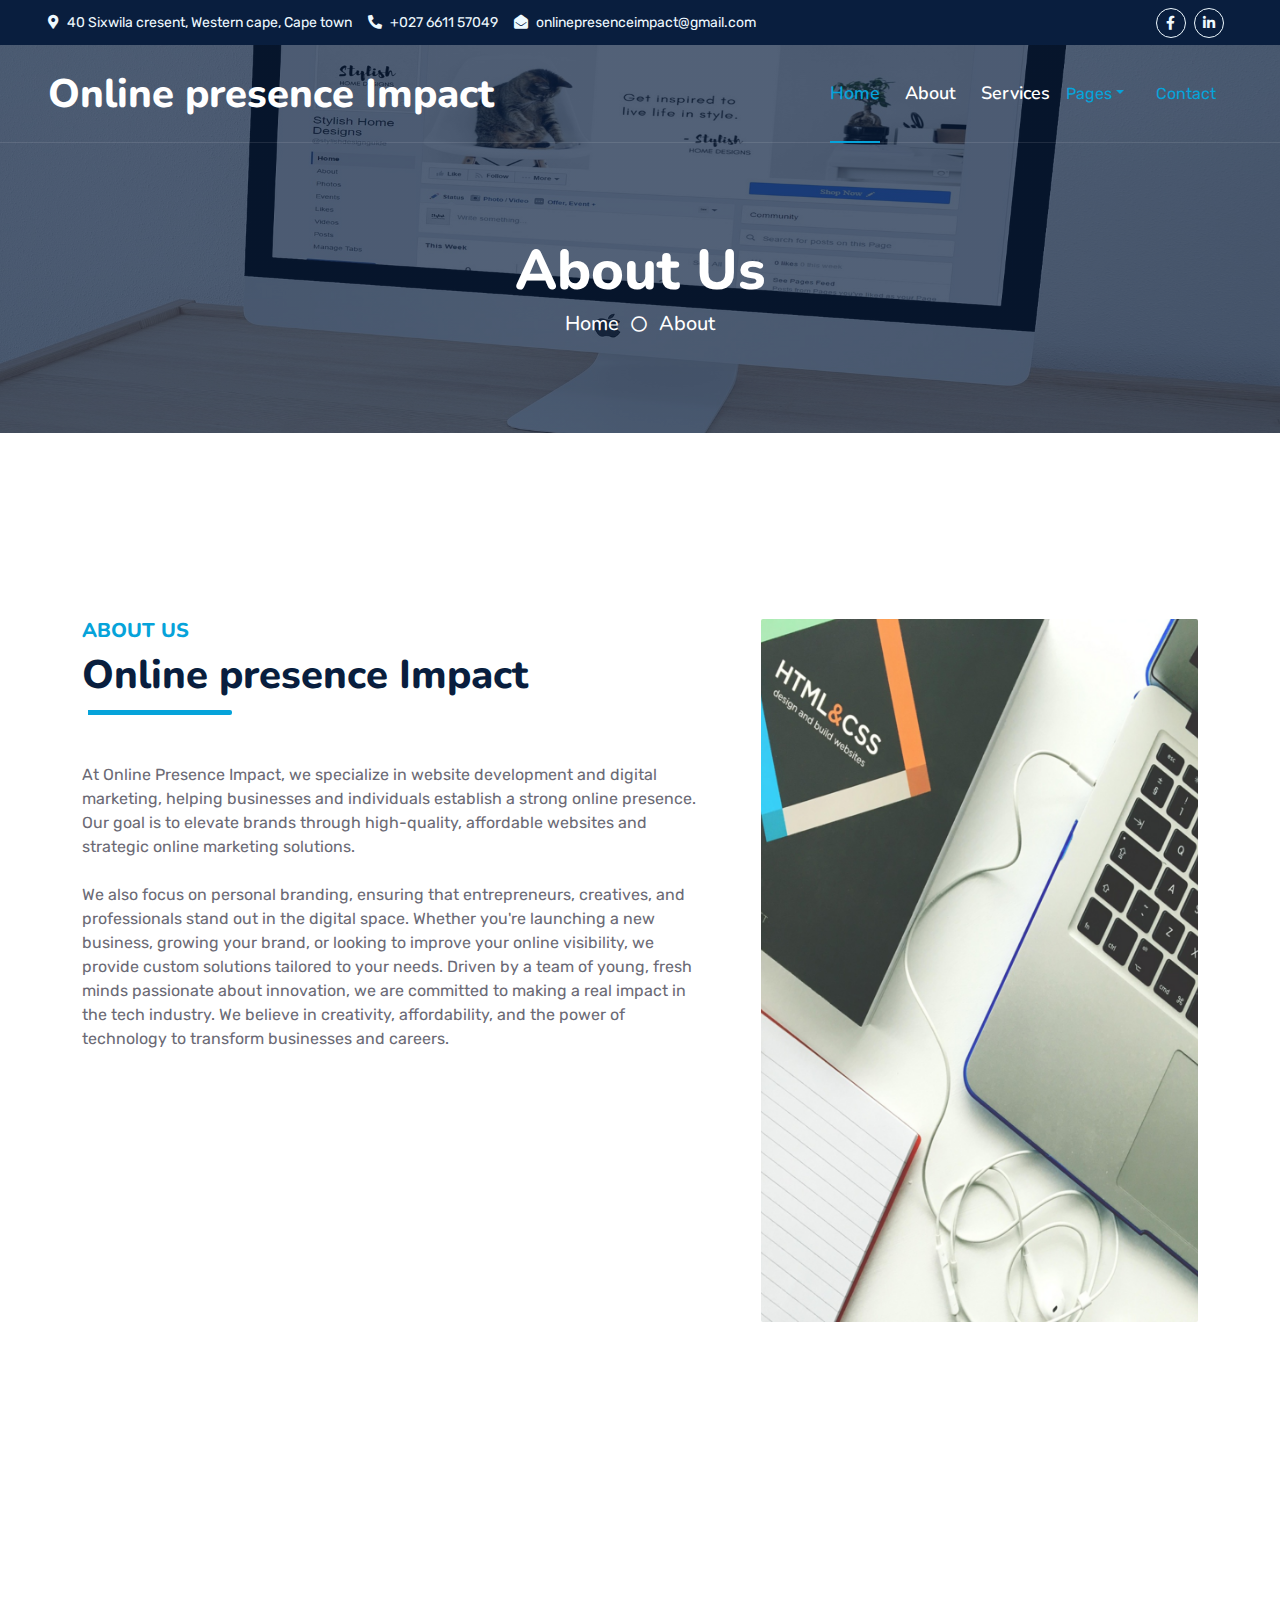
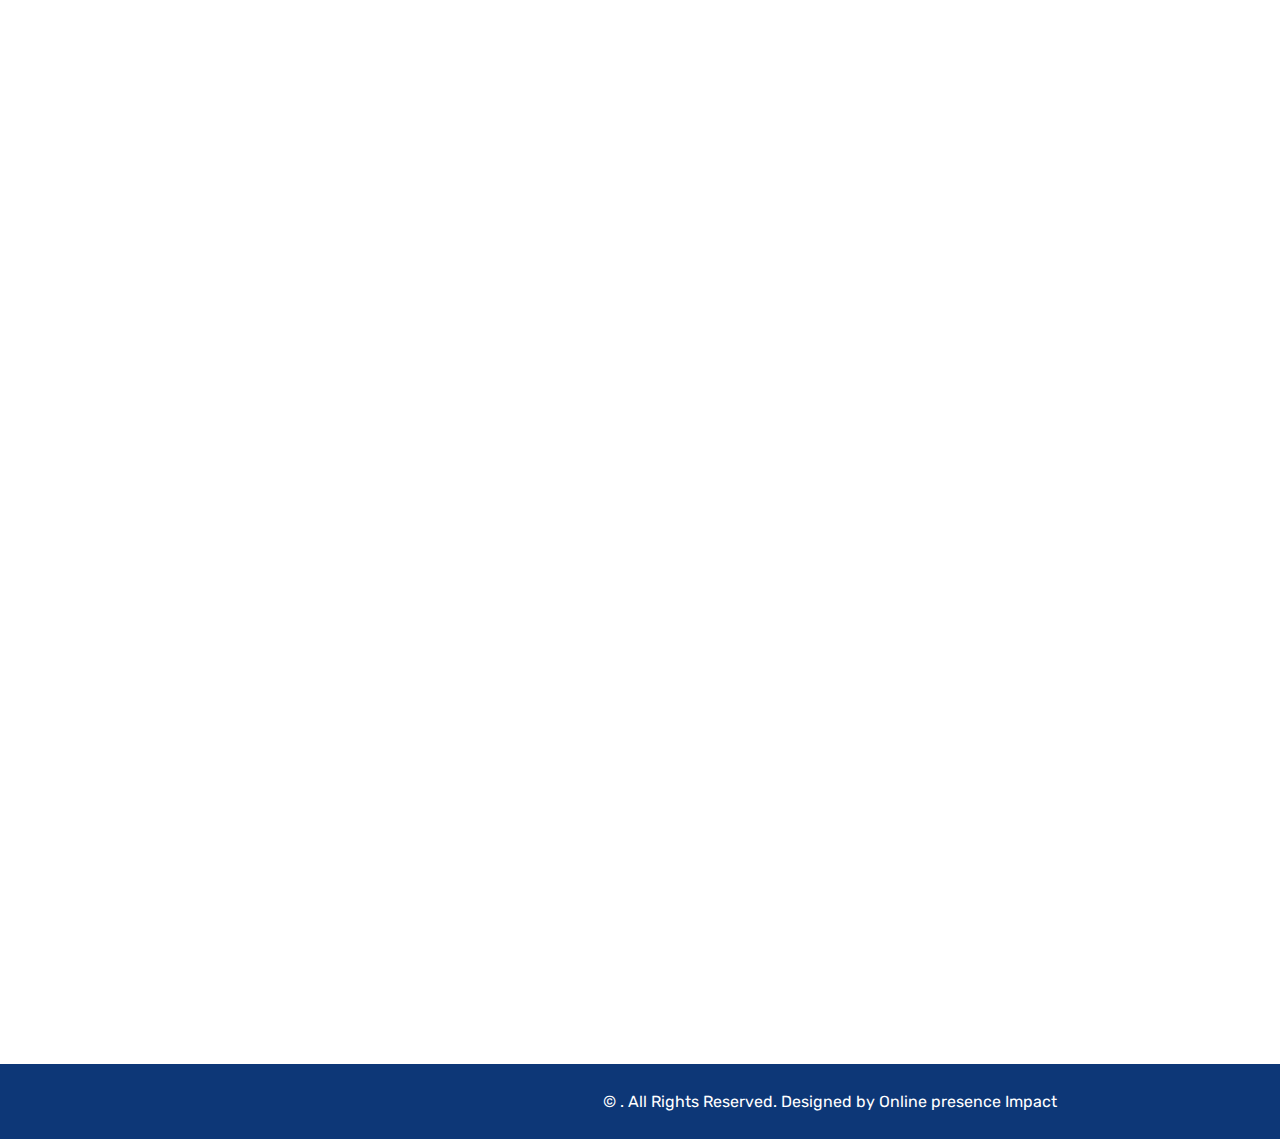
<file: about.html>
<!DOCTYPE html>
<html lang="en">

<head>
    <meta charset="utf-8">
    <title>Startup - Startup Website Template</title>
    <meta content="width=device-width, initial-scale=1.0" name="viewport">
    <meta content="Free HTML Templates" name="keywords">
    <meta content="Free HTML Templates" name="description">

    <!-- Favicon -->
    <link href="img/favicon.ico" rel="icon">

    <!-- Google Web Fonts -->
    <link rel="preconnect" href="https://fonts.googleapis.com">
    <link rel="preconnect" href="https://fonts.gstatic.com" crossorigin>
    <link href="https://fonts.googleapis.com/css2?family=Nunito:wght@400;600;700;800&family=Rubik:wght@400;500;600;700&display=swap" rel="stylesheet">

    <!-- Icon Font Stylesheet -->
    <link href="https://cdnjs.cloudflare.com/ajax/libs/font-awesome/5.10.0/css/all.min.css" rel="stylesheet">
    <link href="https://cdn.jsdelivr.net/npm/bootstrap-icons@1.4.1/font/bootstrap-icons.css" rel="stylesheet">

    <!-- Libraries Stylesheet -->
    <link href="lib/owlcarousel/assets/owl.carousel.min.css" rel="stylesheet">
    <link href="lib/animate/animate.min.css" rel="stylesheet">

    <!-- Customized Bootstrap Stylesheet -->
    <link href="css/bootstrap.min.css" rel="stylesheet">

    <!-- Template Stylesheet -->
    <link href="css/style.css" rel="stylesheet">
</head>

<body>
    <!-- Spinner Start -->
    <div id="spinner" class="show bg-white position-fixed translate-middle w-100 vh-100 top-50 start-50 d-flex align-items-center justify-content-center">
        <div class="spinner"></div>
    </div>
    <!-- Spinner End -->


    <!-- Topbar Start -->
    <div class="container-fluid bg-dark px-5 d-none d-lg-block">
        <div class="row gx-0">
            <div class="col-lg-8 text-center text-lg-start mb-2 mb-lg-0">
                <div class="d-inline-flex align-items-center" style="height: 45px;">
                    <small class="me-3 text-light"><i class="fa fa-map-marker-alt me-2"></i>40 Sixwila cresent, Western cape, Cape town</small>
                    <small class="me-3 text-light"><i class="fa fa-phone-alt me-2"></i>+027 6611 57049</small>
                    <small class="text-light"><i class="fa fa-envelope-open me-2"></i>onlinepresenceimpact@gmail.com</small>
                </div>
            </div>
            <div class="col-lg-4 text-center text-lg-end">
                <div class="d-inline-flex align-items-center" style="height: 45px;">
                 
                    <a class="btn btn-sm btn-outline-light btn-sm-square rounded-circle me-2" href="https://www.facebook.com/profile.php?id=61572974206491"><i class="fab fa-facebook-f fw-normal"></i></a>
                    <a class="btn btn-sm btn-outline-light btn-sm-square rounded-circle me-2" href="https://www.linkedin.com/company/online-presence-impact"><i class="fab fa-linkedin-in fw-normal"></i></a>
                    
                </div>
            </div>
        </div>
    </div>


    <!-- Navbar Start -->
    <div class="container-fluid position-relative p-0">
        <nav class="navbar navbar-expand-lg navbar-dark px-5 py-3 py-lg-0">
            <a href="index.html" class="navbar-brand p-0">
                <h1 class="m-0">Online presence Impact</h1>
            </a>
            <button class="navbar-toggler" type="button" data-bs-toggle="collapse" data-bs-target="#navbarCollapse">
                <span class="fa fa-bars"></span>
            </button>
            <div class="collapse navbar-collapse" id="navbarCollapse">
                <div class="navbar-nav ms-auto py-0">
                    <a href="index.html" class="nav-item nav-link active">Home</a>
                    <a href="about.html" class="nav-item nav-link">About</a>
                    <a href="service.html" class="nav-item nav-link">Services</a> 
                   

                    
                    </div>
                    <div class="nav-item dropdown">
                        <a href="#" class="nav-link dropdown-toggle" data-bs-toggle="dropdown">Pages</a>
                        <div class="dropdown-menu m-0">
                            <a href="pricing.html" class="dropdown-item">Pricing Plan</a>
                            <a href="feature.html" class="dropdown-item">Our features</a>
                            <a href="team.html" class="dropdown-item">Team Members</a>
                            <a href="quote.html" class="dropdown-item">Free Quote</a>
                        </div>
                    </div>
                    <a href="contact.html" class="nav-item nav-link">Contact</a>
                </div>
               
            </div>
        </nav>

        <div class="container-fluid bg-primary py-5 bg-header" style="margin-bottom: 90px;">
            <div class="row py-5">
                <div class="col-12 pt-lg-5 mt-lg-5 text-center">
                    <h1 class="display-4 text-white animated zoomIn">About Us</h1>
                    <a href="" class="h5 text-white">Home</a>
                    <i class="far fa-circle text-white px-2"></i>
                    <a href="" class="h5 text-white">About</a>
                </div>
            </div>
        </div>
    </div>
    <!-- Navbar End -->


    <!-- Full Screen Search Start -->
    <div class="modal fade" id="searchModal" tabindex="-1">
        <div class="modal-dialog modal-fullscreen">
            <div class="modal-content" style="background: rgba(9, 30, 62, .7);">
                <div class="modal-header border-0">
                    <button type="button" class="btn bg-white btn-close" data-bs-dismiss="modal" aria-label="Close"></button>
                </div>
                <div class="modal-body d-flex align-items-center justify-content-center">
                    <div class="input-group" style="max-width: 600px;">
                        <input type="text" class="form-control bg-transparent border-primary p-3" placeholder="Type search keyword">
                        <button class="btn btn-primary px-4"><i class="bi bi-search"></i></button>
                    </div>
                </div>
            </div>
        </div>
    </div>
    <!-- Full Screen Search End -->


    <!-- About Start -->
    <div class="container-fluid py-5 wow fadeInUp" data-wow-delay="0.1s">
        <div class="container py-5">
            <div class="row g-5">
                <div class="col-lg-7">
                    <div class="section-title position-relative pb-3 mb-5">
                        <h5 class="fw-bold text-primary text-uppercase">About Us</h5>
                        <h1 class="mb-0">Online presence Impact</h1>
                    </div>
                    <p class="mb-4">At Online Presence Impact, we specialize in website development and digital marketing, helping businesses and individuals establish a strong online presence. Our goal is to elevate brands through high-quality, affordable websites and strategic online marketing solutions.

                        </p>
                        <p>We also focus on personal branding, ensuring that entrepreneurs, creatives, and professionals stand out in the digital space. Whether you're launching a new business, growing your brand, or looking to improve your online visibility, we provide custom solutions tailored to your needs.
                        
                            Driven by a team of young, fresh minds passionate about innovation, we are committed to making a real impact in the tech industry. We believe in creativity, affordability, and the power of technology to transform businesses and careers.</p>
                    <div class="row g-0 mb-3">
                        <div class="col-sm-6 wow zoomIn" data-wow-delay="0.2s">
                            <h5 class="mb-3"><i class="fa fa-check text-primary me-3"></i>Secure & Optimized Websites</h5>
                            <h5 class="mb-3"><i class="fa fa-check text-primary me-3"></i>Professional Staff</h5>
                        </div>
                        <div class="col-sm-6 wow zoomIn" data-wow-delay="0.4s">
                            <h5 class="mb-3"><i class="fa fa-check text-primary me-3"></i>Customer Satisfaction</h5>
                            <h5 class="mb-3"><i class="fa fa-check text-primary me-3"></i>Fair Prices</h5>
                        </div>
                    </div>
                    <div class="d-flex align-items-center mb-4 wow fadeIn" data-wow-delay="0.6s">
                        <div class="bg-primary d-flex align-items-center justify-content-center rounded" style="width: 60px; height: 60px;">
                            <i class="fa fa-phone-alt text-white"></i>
                        </div>
                        <div class="ps-4">
                            <h5 class="mb-2">Call to ask any question</h5>
                            <h4 class="text-primary mb-0">+27 611 57049</h4>
                        </div>
                    </div>
                    <a href="quote.html" class="btn btn-primary py-3 px-5 mt-3 wow zoomIn" data-wow-delay="0.9s">Request A Quote</a>
                </div>
                <div class="col-lg-5" style="min-height: 500px;">
                    <div class="position-relative h-100">
                        <img class="position-absolute w-100 h-100 rounded wow zoomIn" data-wow-delay="0.9s" src="img/about qondile.png" width="1000" height="1000" style="object-fit: cover;">
                    </div>
                </div>
            </div>
        </div>
    </div>
    <!-- About End -->

    <!-- Team Start -->
    <div class="container-fluid py-5 wow fadeInUp" data-wow-delay="0.1s">
        <div class="container py-5">
            <div class="section-title text-center position-relative pb-3 mb-5 mx-auto" style="max-width: 600px;">
                <h5 class="fw-bold text-primary text-uppercase">Team Members</h5>
                <h1 class="mb-0">Professional Stuffs Ready to Help Your Business</h1>
            </div>
            <div class="row g-5">
                <div class="col-lg-4 wow slideInUp" data-wow-delay="0.3s">
                    <div class="team-item bg-light rounded overflow-hidden">
                        <div class="team-img position-relative overflow-hidden">
                            <img class="img-fluid w-100" src="img/team-1.jpg" alt="">
                            <div class="team-social">
                               
                                <a href="https://www.linkedin.com/in/lisa-nywebeni-79463321b/" target="_blank">
                                    <img src="img/icons8-linkedin-48.png" alt="LinkedIn" width="40" height="40">
                                </a>
                                <a href="https://github.com/Nywebeni98" target="_blank">
                                    <img src="img/icons8-github-48.png" alt="GitHub" width="40" height="40">
                                </a>

                            </div>
                        </div>
                        <div class="text-center py-4">
                            <h4 class="text-primary">Lisa Msuthu Nywebeni</h4>
                            <p class="text-uppercase m-0">Software developer</p>
                        </div>
                    </div>
                </div>
                <div class="col-lg-4 wow slideInUp" data-wow-delay="0.6s">
                    <div class="team-item bg-light rounded overflow-hidden">
                        <div class="team-img position-relative overflow-hidden">
                            <img class="img-fluid w-100" src="img/team-2.jpg" alt="">
                            <div class="team-social">
                             
                                <a href="https://www.linkedin.com/in/lisa-nywebeni-79463321b/" target="_blank">
                                    <img src="img/icons8-linkedin-48.png" alt="LinkedIn" width="40" height="40">
                                </a>
                                <a href="https://github.com/Nywebeni98" target="_blank">
                                    <img src="img/icons8-github-48.png" alt="GitHub" width="40" height="40">
                                </a>
                            <style>.team-social a img {
                                margin-top: 60px;
                            }
                            </style>
                            </div>
                        </div>
                        <div class="text-center py-4">
                            <h4 class="text-primary">Azasiphe Ndoro</h4>
                            <p class="text-uppercase m-0">Sofware developer</p>
                        </div>
                    </div>
                </div>
                <div class="col-lg-4 wow slideInUp" data-wow-delay="0.9s">
                    <div class="team-item bg-light rounded overflow-hidden">
                        <div class="team-img position-relative overflow-hidden">
                            <img class="img-fluid w-100" src="img/team-3.jpeg" alt="">
                            <div class="team-social">
                                <a href="https://www.linkedin.com/in/lisa-nywebeni-79463321b/" target="_blank">
                                    <img src="img/icons8-linkedin-48.png" alt="LinkedIn" width="40" height="40">
                                </a>
                                <a href="https://github.com/Nywebeni98" target="_blank">
                                    <img src="img/icons8-github-48.png" alt="GitHub" width="40" height="40">
                                </a>
                            </div>
                        </div>
                        <div class="text-center py-4">
                            <h4 class="text-primary">Joel Mbuyi</h4>
                            <p class="text-uppercase m-0">Software developer</p>
                        </div>
                        <div class="team-social">
                            <a href="https://www.linkedin.com/in/joelmbuyi05" target="_blank">
                                <img src="img/icons8-linkedin-48.png" alt="LinkedIn" width="40" height="40">
                            </a>
                            <a href="https://github.com/JoelMbuyi05" target="_blank">
                                <img src="img/icons8-github-48.png" alt="GitHub" width="40" height="40">
                            </a>
                        </div>
                    </div>
                </div>
            </div>
        </div>
    </div>
    <!-- Team End -->
    <!-- Vendor Start -->
   
    <!-- Vendor End -->
    

    <!-- Footer Start -->
    <div class="container-fluid bg-dark text-light mt-5 wow fadeInUp" data-wow-delay="0.1s">
        <div class="container">
            <div class="row gx-5">
                <div class="col-lg-4 col-md-6 footer-about">
                    <div class="d-flex flex-column align-items-center justify-content-center text-center h-100 bg-primary p-4">
                        <a href="index.html" class="navbar-brand">
                            <h2 class="m-0 text-white"></i>Online presence Impact</h2>
                        </a>
                        <p class="mt-3 mb-4">Looking to build a website, enhance your online presence, or grow your brand? Contact us today for a FREE quote! We’re here to provide affordable, high-quality solutions tailored to your needs</p>
                        <form action="">
                            <div class="input-group">
                                <a href="quote.html">
                                    <button class="btn btn-dark w-100 py-3" type="button">Request A Quote</button>
                                </a>
                            </div>
                        </form>
                    </div>
                </div>
                <div class="col-lg-8 col-md-6">
                    <div class="row gx-5">
                        <div class="col-lg-4 col-md-12 pt-5 mb-5">
                            <div class="section-title section-title-sm position-relative pb-3 mb-4">
                                <h3 class="text-light mb-0">Get In Touch</h3>
                            </div>
                            <div class="d-flex mb-2">
                                <i class="bi bi-geo-alt text-primary me-2"></i>
                                <p class="mb-0">40 Sixwila cresent, Western cape, Cape town</p>
                            </div>
                            <div class="d-flex mb-2">
                                <i class="bi bi-envelope-open text-primary me-2"></i>
                                <p class="mb-0">onlinepresenceimpact@gmail.com</p>
                            </div>
                            <div class="d-flex mb-2">
                                <i class="bi bi-telephone text-primary me-2"></i>
                                <p class="mb-0">+27 611 57049</p>
                            </div>
                            <div class="d-flex mt-4">
                           
                                <a class="btn btn-primary btn-square me-2" href="https://www.facebook.com/profile.php?id=61572974206491"><i class="fab fa-facebook-f fw-normal"></i></a>
                                <a class="btn btn-primary btn-square me-2" href="https://www.linkedin.com/company/online-presence-impact"><i class="fab fa-linkedin-in fw-normal"></i></a>
                            </div>
                        </div>
                        <div class="col-lg-4 col-md-12 pt-0 pt-lg-5 mb-5">
                            <div class="section-title section-title-sm position-relative pb-3 mb-4">
                                <h3 class="text-light mb-0">Quick Links</h3>
                            </div>
                            <div class="link-animated d-flex flex-column justify-content-start">
                                <a class="text-light mb-2" href="index.html"><i class="bi bi-arrow-right text-primary me-2"></i>Home</a>
                                <a class="text-light mb-2" href="about.html"><i class="bi bi-arrow-right text-primary me-2"></i>About Us</a>
                                <a class="text-light mb-2" href="service.html"><i class="bi bi-arrow-right text-primary me-2"></i>Our Services</a>
                                <a class="text-light mb-2" href="team.html"><i class="bi bi-arrow-right text-primary me-2"></i>Meet The Team</a>
                               
                                <a class="text-light" href="contact.html"><i class="bi bi-arrow-right text-primary me-2"></i>Contact Us</a>
                            </div>
                        </div>
                        <div class="col-lg-4 col-md-12 pt-0 pt-lg-5 mb-5">
                            <div class="section-title section-title-sm position-relative pb-3 mb-4">
                                <h3 class="text-light mb-0">Popular Links</h3>
                            </div>
                            <div class="link-animated d-flex flex-column justify-content-start">
                                <a class="text-light mb-2" href="index.html"><i class="bi bi-arrow-right text-primary me-2"></i>Home</a>
                                <a class="text-light mb-2" href="about.html"><i class="bi bi-arrow-right text-primary me-2"></i>About Us</a>
                                <a class="text-light mb-2" href="service.html"><i class="bi bi-arrow-right text-primary me-2"></i>Our Services</a>
                                <a class="text-light mb-2" href="team.html"><i class="bi bi-arrow-right text-primary me-2"></i>Meet The Team</a>
                               
                                <a class="text-light" href="contact.html"><i class="bi bi-arrow-right text-primary me-2"></i>Contact Us</a>
                            </div>
                        </div>
                    </div>
                </div>
            </div>
        </div>
    </div>
    <div class="container-fluid text-white" style="background: #0d3777;">
        <div class="container text-center">
            <div class="row justify-content-end">
                <div class="col-lg-8 col-md-6">
                    <div class="d-flex align-items-center justify-content-center" style="height: 75px;">
                        <p class="mb-0">&copy; <a class="text-white border-bottom" href="#"></a>. All Rights Reserved. 
						
						
						Designed by Online presence Impact</a></p>
                    </div>
                </div>
            </div>
        </div>
    </div>
    <!-- Footer End -->




    <!-- Back to Top -->
    <a href="#" class="btn btn-lg btn-primary btn-lg-square rounded back-to-top"><i class="bi bi-arrow-up"></i></a>


    <!-- JavaScript Libraries -->
    <script src="https://code.jquery.com/jquery-3.4.1.min.js"></script>
    <script src="https://cdn.jsdelivr.net/npm/bootstrap@5.0.0/dist/js/bootstrap.bundle.min.js"></script>
    <script src="lib/wow/wow.min.js"></script>
    <script src="lib/easing/easing.min.js"></script>
    <script src="lib/waypoints/waypoints.min.js"></script>
    <script src="lib/counterup/counterup.min.js"></script>
    <script src="lib/owlcarousel/owl.carousel.min.js"></script>

    <!-- Template Javascript -->
    <script src="js/main.js"></script>
</body>

</html>
</file>
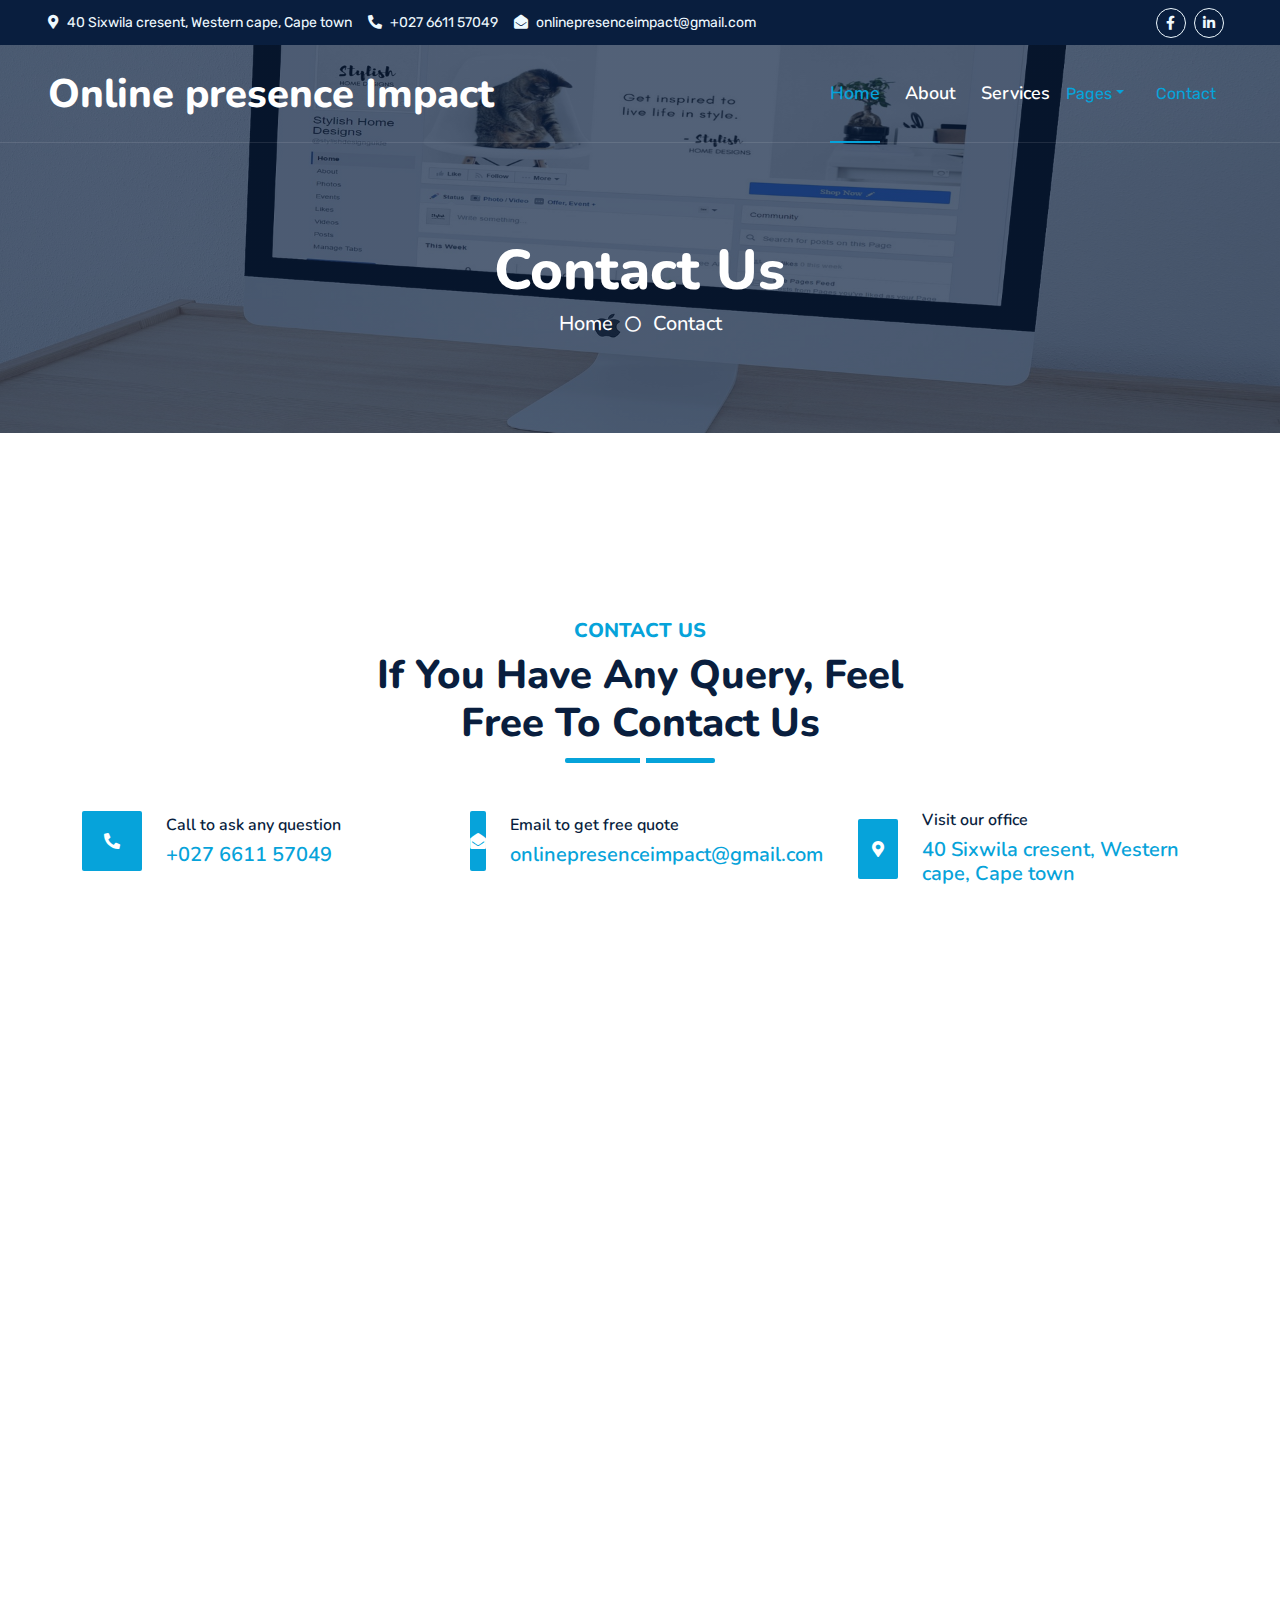
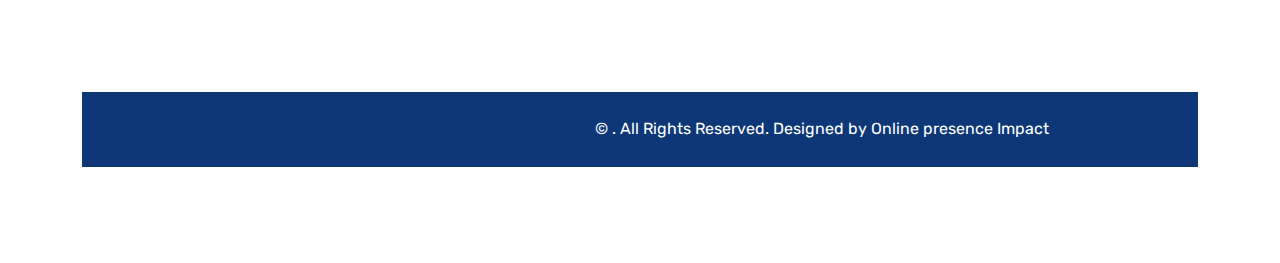
<file: contact.html>
<!DOCTYPE html>
<html lang="en">

<head>
    <meta charset="utf-8">
    <title>Startup - Startup Website Template</title>
    <meta content="width=device-width, initial-scale=1.0" name="viewport">
    <meta content="Free HTML Templates" name="keywords">
    <meta content="Free HTML Templates" name="description">

    <!-- Favicon -->
    <link href="img/favicon.ico" rel="icon">

    <!-- Google Web Fonts -->
    <link rel="preconnect" href="https://fonts.googleapis.com">
    <link rel="preconnect" href="https://fonts.gstatic.com" crossorigin>
    <link href="https://fonts.googleapis.com/css2?family=Nunito:wght@400;600;700;800&family=Rubik:wght@400;500;600;700&display=swap" rel="stylesheet">

    <!-- Icon Font Stylesheet -->
    <link href="https://cdnjs.cloudflare.com/ajax/libs/font-awesome/5.10.0/css/all.min.css" rel="stylesheet">
    <link href="https://cdn.jsdelivr.net/npm/bootstrap-icons@1.4.1/font/bootstrap-icons.css" rel="stylesheet">

    <!-- Libraries Stylesheet -->
    <link href="lib/owlcarousel/assets/owl.carousel.min.css" rel="stylesheet">
    <link href="lib/animate/animate.min.css" rel="stylesheet">

    <!-- Customized Bootstrap Stylesheet -->
    <link href="css/bootstrap.min.css" rel="stylesheet">

    <!-- Template Stylesheet -->
    <link href="css/style.css" rel="stylesheet">
</head>

<body>
    <!-- Spinner Start -->
    <div id="spinner" class="show bg-white position-fixed translate-middle w-100 vh-100 top-50 start-50 d-flex align-items-center justify-content-center">
        <div class="spinner"></div>
    </div>
    <!-- Spinner End -->


   <!-- Topbar Start -->
   <div class="container-fluid bg-dark px-5 d-none d-lg-block">
    <div class="row gx-0">
        <div class="col-lg-8 text-center text-lg-start mb-2 mb-lg-0">
            <div class="d-inline-flex align-items-center" style="height: 45px;">
                <small class="me-3 text-light"><i class="fa fa-map-marker-alt me-2"></i>40 Sixwila cresent, Western cape, Cape town</small>
                <small class="me-3 text-light"><i class="fa fa-phone-alt me-2"></i>+027 6611 57049</small>
                <small class="text-light"><i class="fa fa-envelope-open me-2"></i>onlinepresenceimpact@gmail.com</small>
            </div>
        </div>
        <div class="col-lg-4 text-center text-lg-end">
            <div class="d-inline-flex align-items-center" style="height: 45px;">
                <a class="btn btn-sm btn-outline-light btn-sm-square rounded-circle me-2" href="https://www.facebook.com/profile.php?id=61572974206491"><i class="fab fa-facebook-f fw-normal"></i></a>
                <a class="btn btn-sm btn-outline-light btn-sm-square rounded-circle me-2" href="https://www.linkedin.com/company/online-presence-impact"><i class="fab fa-linkedin-in fw-normal"></i></a>

              
            </div>
        </div>
    </div>
</div>


    <!-- Navbar Start -->
    <div class="container-fluid position-relative p-0">
        <nav class="navbar navbar-expand-lg navbar-dark px-5 py-3 py-lg-0">
            <a href="index.html" class="navbar-brand p-0">
                <h1 class="m-0">Online presence Impact</h1>
            </a>
            <button class="navbar-toggler" type="button" data-bs-toggle="collapse" data-bs-target="#navbarCollapse">
                <span class="fa fa-bars"></span>
            </button>
            <div class="collapse navbar-collapse" id="navbarCollapse">
                <div class="navbar-nav ms-auto py-0">
                    <a href="index.html" class="nav-item nav-link active">Home</a>
                    <a href="about.html" class="nav-item nav-link">About</a>
                    <a href="service.html" class="nav-item nav-link">Services</a> 
                   

                    
                    </div>
                    <div class="nav-item dropdown">
                        <a href="#" class="nav-link dropdown-toggle" data-bs-toggle="dropdown">Pages</a>
                        <div class="dropdown-menu m-0">
                            <a href="pricing.html" class="dropdown-item">Pricing Plan</a>
                            <a href="feature.html" class="dropdown-item">Our features</a>
                            <a href="team.html" class="dropdown-item">Team Members</a>
                            <a href="quote.html" class="dropdown-item">Free Quote</a>
                        </div>
                    </div>
                    <a href="contact.html" class="nav-item nav-link">Contact</a>
                </div>
               
            </div>
        </nav>


        <div class="container-fluid bg-primary py-5 bg-header" style="margin-bottom: 90px;">
            <div class="row py-5">
                <div class="col-12 pt-lg-5 mt-lg-5 text-center">
                    <h1 class="display-4 text-white animated zoomIn">Contact Us</h1>
                    <a href="" class="h5 text-white">Home</a>
                    <i class="far fa-circle text-white px-2"></i>
                    <a href="" class="h5 text-white">Contact</a>
                </div>
            </div>
        </div>
    </div>
    <!-- Navbar End -->


    <!-- Full Screen Search Start -->
    <div class="modal fade" id="searchModal" tabindex="-1">
        <div class="modal-dialog modal-fullscreen">
            <div class="modal-content" style="background: rgba(9, 30, 62, .7);">
                <div class="modal-header border-0">
                    <button type="button" class="btn bg-white btn-close" data-bs-dismiss="modal" aria-label="Close"></button>
                </div>
                <div class="modal-body d-flex align-items-center justify-content-center">
                    <div class="input-group" style="max-width: 600px;">
                        <input type="text" class="form-control bg-transparent border-primary p-3" placeholder="Type search keyword">
                        <button class="btn btn-primary px-4"><i class="bi bi-search"></i></button>
                    </div>
                </div>
            </div>
        </div>
    </div>
    <!-- Full Screen Search End -->


    <!-- Contact Start -->
    <div class="container-fluid py-5 wow fadeInUp" data-wow-delay="0.1s">
        <div class="container py-5">
            <div class="section-title text-center position-relative pb-3 mb-5 mx-auto" style="max-width: 600px;">
                <h5 class="fw-bold text-primary text-uppercase">Contact Us</h5>
                <h1 class="mb-0">If You Have Any Query, Feel Free To Contact Us</h1>
            </div>
            <div class="row g-5 mb-5">
                <div class="col-lg-4">
                    <div class="d-flex align-items-center wow fadeIn" data-wow-delay="0.1s">
                        <div class="bg-primary d-flex align-items-center justify-content-center rounded" style="width: 60px; height: 60px;">
                            <i class="fa fa-phone-alt text-white"></i>
                        </div>
                        <div class="ps-4">
                            <h6 class="mb-2">Call to ask any question</h6>
                            <h5 class="text-primary mb-0">+027 6611 57049</h5>
                        </div>
                    </div>
                </div>
                <div class="col-lg-4">
                    <div class="d-flex align-items-center wow fadeIn" data-wow-delay="0.4s">
                        <div class="bg-primary d-flex align-items-center justify-content-center rounded" style="width: 60px; height: 60px;">
                            <i class="fa fa-envelope-open text-white"></i>
                        </div>
                        <div class="ps-4">
                            <h6 class="mb-2">Email to get free quote</h6>
                            <h5 class="text-primary mb-0">onlinepresenceimpact@gmail.com</h5>
                        </div>
                    </div>
                </div>
                <div class="col-lg-4">
                    <div class="d-flex align-items-center wow fadeIn" data-wow-delay="0.8s">
                        <div class="bg-primary d-flex align-items-center justify-content-center rounded" style="width: 60px; height: 60px;">
                            <i class="fa fa-map-marker-alt text-white"></i>
                        </div>
                        <div class="ps-4">
                            <h6 class="mb-2">Visit our office</h6>
                            <h5 class="text-primary mb-0">40 Sixwila cresent, Western cape, Cape town</h5>
                        </div>
                    </div>
                </div>
            </div>
            <div class="row g-5">
                <div class="col-lg-6 wow slideInUp" data-wow-delay="0.3s">
                    <form id="contactForm">
                        <div class="row g-3">
                            <div class="col-md-6">
                                <input type="text" id="name" class="form-control border-0 bg-light px-4" placeholder="Your Name" style="height: 55px;">
                            </div>
                            <div class="col-md-6">
                                <input type="email" id="email" class="form-control border-0 bg-light px-4" placeholder="Your Email" style="height: 55px;">
                            </div>
                            <div class="col-12">
                                <input type="text" id="subject" class="form-control border-0 bg-light px-4" placeholder="Subject" style="height: 55px;">
                            </div>
                            <div class="col-12">
                                <textarea id="message" class="form-control border-0 bg-light px-4 py-3" rows="4" placeholder="Message"></textarea>
                            </div>
                            <div class="col-12">
                                <button class="btn btn-primary w-100 py-3" type="button" onclick="sendMail()">Send Message</button>
                            </div>
                        </div>
                    </form>
                </div>
            </div>
            
            <script>
                function sendMail() {
                    var name = document.getElementById("name").value;
                    var email = document.getElementById("email").value;
                    var subject = document.getElementById("subject").value;
                    var message = document.getElementById("message").value;
            
                    if (!name || !email || !subject || !message) {
                        alert("Please fill in all fields before sending.");
                        return;
                    }
            
                    // Construct the mailto link with the form data
                    var mailtoLink = `mailto:onlinepresenceimpact@gmail.com?subject=${encodeURIComponent(subject)}&body=${encodeURIComponent("Name: " + name + "\nEmail: " + email + "\nMessage: " + message)}`;
            
                    // Open the email client with the pre-filled details
                    window.location.href = mailtoLink;
            
                    // Clear form after a short delay
                    setTimeout(function () {
                        document.getElementById("contactForm").reset();
                    }, 500);
                }
            </script>
            
    <!-- Contact End -->

    <script>
        function sendMail() {
            var form = document.getElementById("contactForm");
            var name = document.getElementById("name").value;
            var email = document.getElementById("email").value;
            var subject = document.getElementById("subject").value;
            var message = document.getElementById("message").value;
    
            if (!name || !email || !subject || !message) {
                alert("Please fill in all fields before sending.");
                return;
            }
    
            var mailtoLink = `mailto:your@email.com?subject=${encodeURIComponent(subject)}&body=${encodeURIComponent("Name: " + name + "\nEmail: " + email + "\nMessage: " + message)}`;
    
            // Open email client
            window.location.href = mailtoLink;
    
            // Clear form after a short delay
            setTimeout(() => {
                form.reset();
            }, 100);
        }
    </script>
   
    

    <!-- Footer Start -->
    <div class="container-fluid bg-dark text-light mt-5 wow fadeInUp" data-wow-delay="0.1s">
        <div class="container">
            <div class="row gx-5">
                <div class="col-lg-4 col-md-6 footer-about">
                    <div class="d-flex flex-column align-items-center justify-content-center text-center h-100 bg-primary p-4">
                        <a href="index.html" class="navbar-brand">
                            <h2 class="m-0 text-white"></i>Online presence Impact</h2>
                        </a>
                        <p class="mt-3 mb-4">Looking to build a website, enhance your online presence, or grow your brand? Contact us today for a FREE quote! We’re here to provide affordable, high-quality solutions tailored to your needs</p>
                        <form action="">
                            <div class="input-group">
                                <a href="quote.html">
                                    <button class="btn btn-dark w-100 py-3" type="button">Request A Quote</button>
                                </a>
                            </div>
                        </form>
                    </div>
                </div>
                <div class="col-lg-8 col-md-6">
                    <div class="row gx-5">
                        <div class="col-lg-4 col-md-12 pt-5 mb-5">
                            <div class="section-title section-title-sm position-relative pb-3 mb-4">
                                <h3 class="text-light mb-0">Get In Touch</h3>
                            </div>
                            <div class="d-flex mb-2">
                                <i class="bi bi-geo-alt text-primary me-2"></i>
                                <p class="mb-0">40 Sixwila cresent, Western cape, Cape town</p>
                            </div>
                            <div class="d-flex mb-2">
                                <i class="bi bi-envelope-open text-primary me-2"></i>
                                <p class="mb-0">onlinepresenceimpact@gmail.com</p>
                            </div>
                            <div class="d-flex mb-2">
                                <i class="bi bi-telephone text-primary me-2"></i>
                                <p class="mb-0">+27 611 57049</p>
                            </div>
                            <div class="d-flex mt-4">
                           
                                <a class="btn btn-primary btn-square me-2" href="https://www.facebook.com/profile.php?id=61572974206491"><i class="fab fa-facebook-f fw-normal"></i></a>
                                <a class="btn btn-primary btn-square me-2" href="https://www.linkedin.com/company/online-presence-impact"><i class="fab fa-linkedin-in fw-normal"></i></a>
                            </div>
                        </div>
                        <div class="col-lg-4 col-md-12 pt-0 pt-lg-5 mb-5">
                            <div class="section-title section-title-sm position-relative pb-3 mb-4">
                                <h3 class="text-light mb-0">Quick Links</h3>
                            </div>
                            <div class="link-animated d-flex flex-column justify-content-start">
                                <a class="text-light mb-2" href="index.html"><i class="bi bi-arrow-right text-primary me-2"></i>Home</a>
                                <a class="text-light mb-2" href="about.html"><i class="bi bi-arrow-right text-primary me-2"></i>About Us</a>
                                <a class="text-light mb-2" href="service.html"><i class="bi bi-arrow-right text-primary me-2"></i>Our Services</a>
                                <a class="text-light mb-2" href="team.html"><i class="bi bi-arrow-right text-primary me-2"></i>Meet The Team</a>
                               
                                <a class="text-light" href="contact.html"><i class="bi bi-arrow-right text-primary me-2"></i>Contact Us</a>
                            </div>
                        </div>
                        <div class="col-lg-4 col-md-12 pt-0 pt-lg-5 mb-5">
                            <div class="section-title section-title-sm position-relative pb-3 mb-4">
                                <h3 class="text-light mb-0">Popular Links</h3>
                            </div>
                            <div class="link-animated d-flex flex-column justify-content-start">
                                <a class="text-light mb-2" href="index.html"><i class="bi bi-arrow-right text-primary me-2"></i>Home</a>
                                <a class="text-light mb-2" href="about.html"><i class="bi bi-arrow-right text-primary me-2"></i>About Us</a>
                                <a class="text-light mb-2" href="service.html"><i class="bi bi-arrow-right text-primary me-2"></i>Our Services</a>
                                <a class="text-light mb-2" href="team.html"><i class="bi bi-arrow-right text-primary me-2"></i>Meet The Team</a>
                               
                                <a class="text-light" href="contact.html"><i class="bi bi-arrow-right text-primary me-2"></i>Contact Us</a>
                            </div>
                        </div>
                    </div>
                </div>
            </div>
        </div>
    </div>
    <div class="container-fluid text-white" style="background: #0d3777;">
        <div class="container text-center">
            <div class="row justify-content-end">
                <div class="col-lg-8 col-md-6">
                    <div class="d-flex align-items-center justify-content-center" style="height: 75px;">
                        <p class="mb-0">&copy; <a class="text-white border-bottom" href="#"></a>. All Rights Reserved. 
						
						
						Designed by Online presence Impact</a></p>
                    </div>
                </div>
            </div>
        </div>
    </div>
    <!-- Footer End -->






    <!-- Back to Top -->
    <a href="#" class="btn btn-lg btn-primary btn-lg-square rounded back-to-top"><i class="bi bi-arrow-up"></i></a>


    <!-- JavaScript Libraries -->
    <script src="https://code.jquery.com/jquery-3.4.1.min.js"></script>
    <script src="https://cdn.jsdelivr.net/npm/bootstrap@5.0.0/dist/js/bootstrap.bundle.min.js"></script>
    <script src="lib/wow/wow.min.js"></script>
    <script src="lib/easing/easing.min.js"></script>
    <script src="lib/waypoints/waypoints.min.js"></script>
    <script src="lib/counterup/counterup.min.js"></script>
    <script src="lib/owlcarousel/owl.carousel.min.js"></script>

    <!-- Template Javascript -->
    <script src="js/main.js"></script>
</body>

</html>
</file>
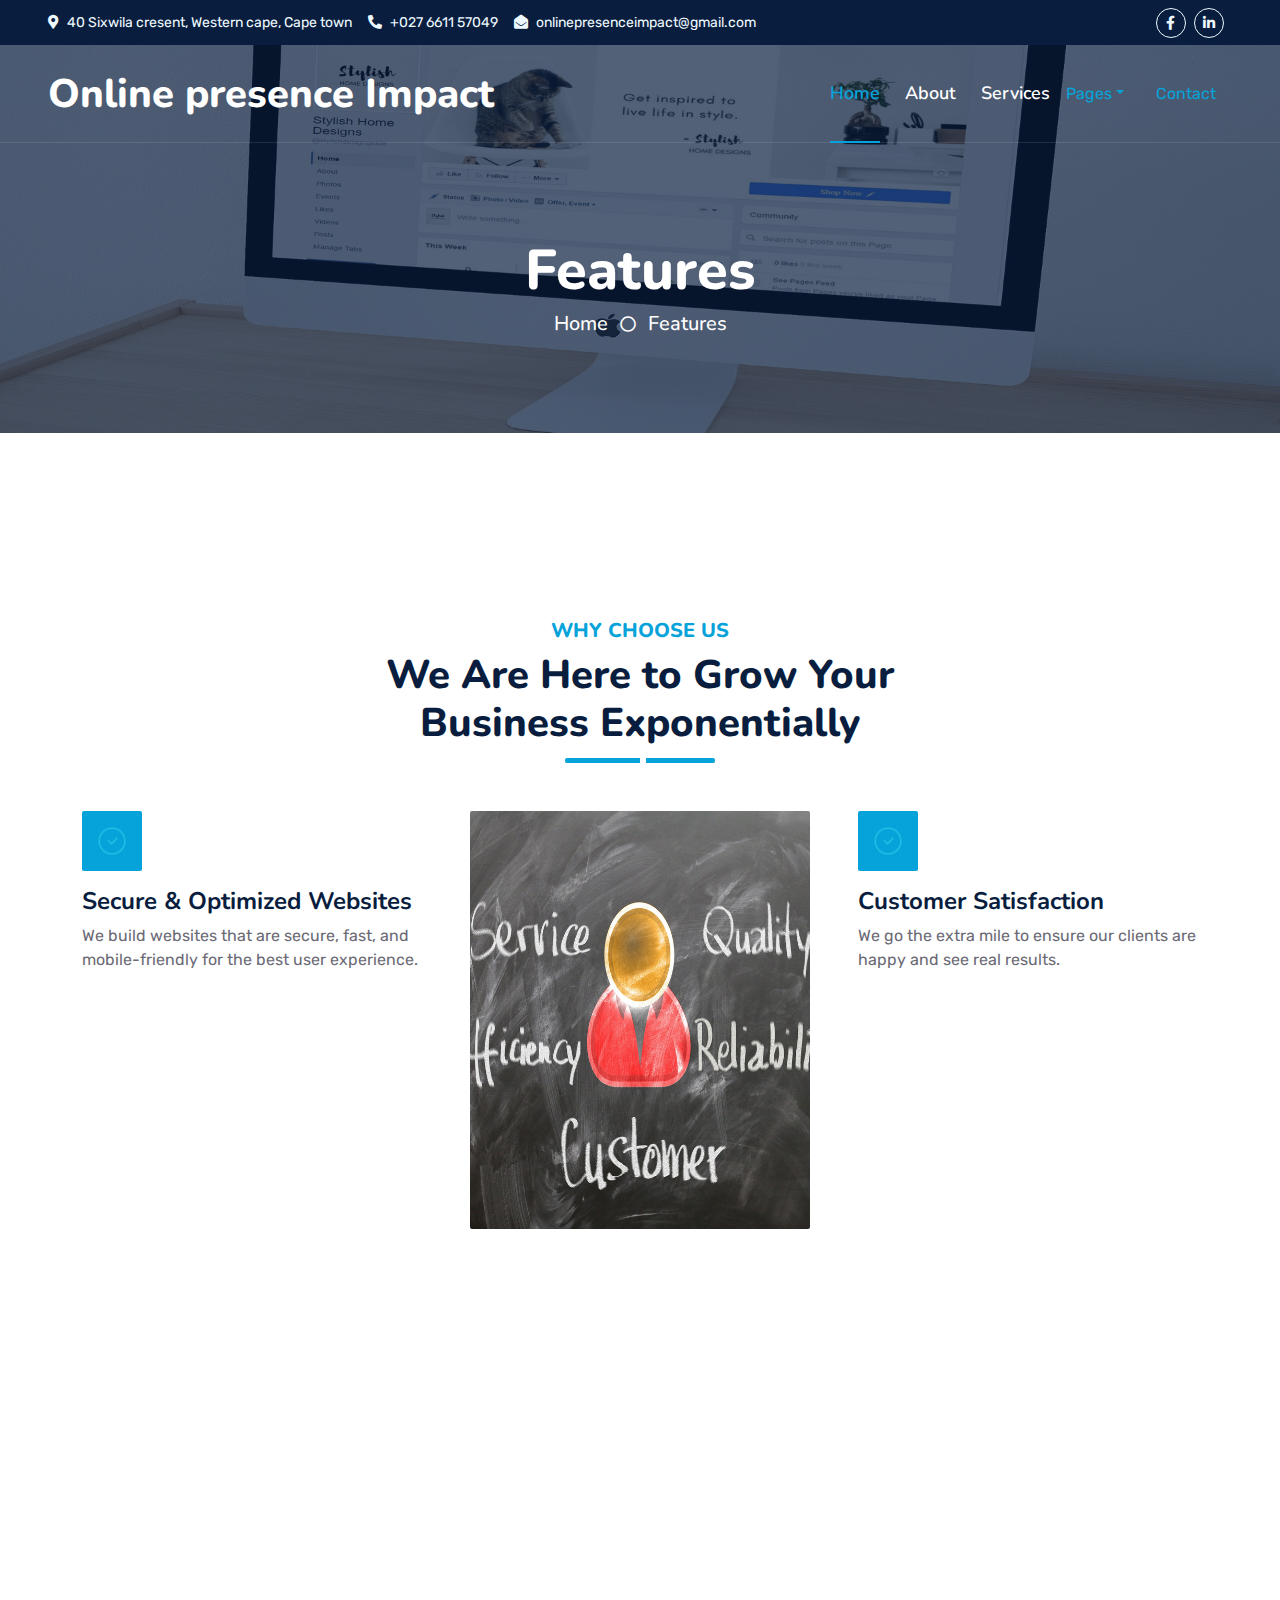
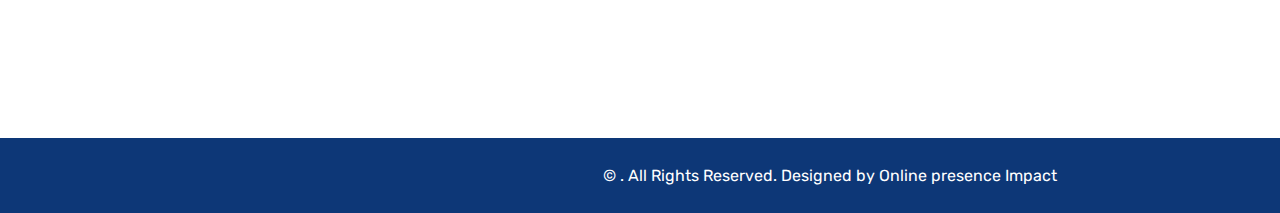
<file: feature.html>
<!DOCTYPE html>
<html lang="en">

<head>
    <meta charset="utf-8">
    <title>Startup - Startup Website Template</title>
    <meta content="width=device-width, initial-scale=1.0" name="viewport">
    <meta content="Free HTML Templates" name="keywords">
    <meta content="Free HTML Templates" name="description">

    <!-- Favicon -->
    <link href="img/favicon.ico" rel="icon">

    <!-- Google Web Fonts -->
    <link rel="preconnect" href="https://fonts.googleapis.com">
    <link rel="preconnect" href="https://fonts.gstatic.com" crossorigin>
    <link href="https://fonts.googleapis.com/css2?family=Nunito:wght@400;600;700;800&family=Rubik:wght@400;500;600;700&display=swap" rel="stylesheet">

    <!-- Icon Font Stylesheet -->
    <link href="https://cdnjs.cloudflare.com/ajax/libs/font-awesome/5.10.0/css/all.min.css" rel="stylesheet">
    <link href="https://cdn.jsdelivr.net/npm/bootstrap-icons@1.4.1/font/bootstrap-icons.css" rel="stylesheet">

    <!-- Libraries Stylesheet -->
    <link href="lib/owlcarousel/assets/owl.carousel.min.css" rel="stylesheet">
    <link href="lib/animate/animate.min.css" rel="stylesheet">

    <!-- Customized Bootstrap Stylesheet -->
    <link href="css/bootstrap.min.css" rel="stylesheet">

    <!-- Template Stylesheet -->
    <link href="css/style.css" rel="stylesheet">
</head>

<body>
    <!-- Spinner Start -->
    <div id="spinner" class="show bg-white position-fixed translate-middle w-100 vh-100 top-50 start-50 d-flex align-items-center justify-content-center">
        <div class="spinner"></div>
    </div>
    <!-- Spinner End -->


     <!-- Topbar Start -->
     <div class="container-fluid bg-dark px-5 d-none d-lg-block">
        <div class="row gx-0">
            <div class="col-lg-8 text-center text-lg-start mb-2 mb-lg-0">
                <div class="d-inline-flex align-items-center" style="height: 45px;">
                    <small class="me-3 text-light"><i class="fa fa-map-marker-alt me-2"></i>40 Sixwila cresent, Western cape, Cape town</small>
                    <small class="me-3 text-light"><i class="fa fa-phone-alt me-2"></i>+027 6611 57049</small>
                    <small class="text-light"><i class="fa fa-envelope-open me-2"></i>onlinepresenceimpact@gmail.com</small>
                </div>
            </div>
            <div class="col-lg-4 text-center text-lg-end">
                <div class="d-inline-flex align-items-center" style="height: 45px;">
                 
                    <a class="btn btn-sm btn-outline-light btn-sm-square rounded-circle me-2" href="https://www.facebook.com/profile.php?id=61572974206491"><i class="fab fa-facebook-f fw-normal"></i></a>
                    <a class="btn btn-sm btn-outline-light btn-sm-square rounded-circle me-2" href="https://www.linkedin.com/company/online-presence-impact"><i class="fab fa-linkedin-in fw-normal"></i></a>
                    
                  
                </div>
            </div>
        </div>
    </div>


    <!-- Navbar Start -->
    <div class="container-fluid position-relative p-0">
        <nav class="navbar navbar-expand-lg navbar-dark px-5 py-3 py-lg-0">
            <a href="index.html" class="navbar-brand p-0">
                <h1 class="m-0">Online presence Impact</h1>
            </a>
            <button class="navbar-toggler" type="button" data-bs-toggle="collapse" data-bs-target="#navbarCollapse">
                <span class="fa fa-bars"></span>
            </button>
            <div class="collapse navbar-collapse" id="navbarCollapse">
                <div class="navbar-nav ms-auto py-0">
                    <a href="index.html" class="nav-item nav-link active">Home</a>
                    <a href="about.html" class="nav-item nav-link">About</a>
                    <a href="service.html" class="nav-item nav-link">Services</a> 
                   

                    
                    </div>
                    <div class="nav-item dropdown">
                        <a href="#" class="nav-link dropdown-toggle" data-bs-toggle="dropdown">Pages</a>
                        <div class="dropdown-menu m-0">
                            <a href="pricing.html" class="dropdown-item">Pricing Plan</a>
                            <a href="feature.html" class="dropdown-item">Our features</a>
                            <a href="team.html" class="dropdown-item">Team Members</a>
                            <a href="quote.html" class="dropdown-item">Free Quote</a>
                        </div>
                    </div>
                    <a href="contact.html" class="nav-item nav-link">Contact</a>
                </div>
               
            </div>
        </nav>


        <div class="container-fluid bg-primary py-5 bg-header" style="margin-bottom: 90px;">
            <div class="row py-5">
                <div class="col-12 pt-lg-5 mt-lg-5 text-center">
                    <h1 class="display-4 text-white animated zoomIn">Features</h1>
                    <a href="" class="h5 text-white">Home</a>
                    <i class="far fa-circle text-white px-2"></i>
                    <a href="" class="h5 text-white">Features</a>
                </div>
            </div>
        </div>
    </div>
    <!-- Navbar End -->


    <!-- Full Screen Search Start -->
    <div class="modal fade" id="searchModal" tabindex="-1">
        <div class="modal-dialog modal-fullscreen">
            <div class="modal-content" style="background: rgba(9, 30, 62, .7);">
                <div class="modal-header border-0">
                    <button type="button" class="btn bg-white btn-close" data-bs-dismiss="modal" aria-label="Close"></button>
                </div>
                <div class="modal-body d-flex align-items-center justify-content-center">
                    <div class="input-group" style="max-width: 600px;">
                        <input type="text" class="form-control bg-transparent border-primary p-3" placeholder="Type search keyword">
                        <button class="btn btn-primary px-4"><i class="bi bi-search"></i></button>
                    </div>
                </div>
            </div>
        </div>
    </div>
    <!-- Full Screen Search End -->


    <!-- Features Start -->
    <div class="container-fluid py-5 wow fadeInUp" data-wow-delay="0.1s">
        <div class="container py-5">
            <div class="section-title text-center position-relative pb-3 mb-5 mx-auto" style="max-width: 600px;">
                <h5 class="fw-bold text-primary text-uppercase">Why Choose Us</h5>
                <h1 class="mb-0">We Are Here to Grow Your Business Exponentially</h1>
            </div>
            <div class="row g-5">
                <div class="col-lg-4">
                    <div class="row g-5">
                        <div class="col-12 wow zoomIn" data-wow-delay="0.2s">
                            <div class="bg-primary rounded d-flex align-items-center justify-content-center mb-3" style="width: 60px; height: 60px;">
                                <img src="img/icons8-correct-64.png" class="text-white" style="width: 30px; height: 30px;" alt="phone-alt">
                            </div>
                            <h4>Secure & Optimized Websites</h4>
                            <p class="mb-0">We build websites that are secure, fast, and mobile-friendly for the best user experience.</p>
                        </div>
                        <div class="col-12 wow zoomIn" data-wow-delay="0.6s">
                            <div class="bg-primary rounded d-flex align-items-center justify-content-center mb-3" style="width: 60px; height: 60px;">
                                <img src="img/icons8-correct-64.png" class="text-white" style="width: 30px; height: 30px;" alt="phone-alt">
                            </div>
                            <h4>Professional Staff</h4>
                            <p class="mb-0">We believe in collaboration, innovation, and continuous learning, allowing us to stay ahead in the tech industry and provide cutting-edge solutions for our clients.</p>
                        </div>
                    </div>
                </div>
                <div class="col-lg-4  wow zoomIn" data-wow-delay="0.9s" style="min-height: 350px;">
                    <div class="position-relative h-100">
                        <img class="position-absolute w-100 h-100 rounded wow zoomIn" data-wow-delay="0.1s" src="img/Untitled design (1).png" style="object-fit: cover;" height="100" width="100">
                    </div>
                </div>
                <div class="col-lg-4">
                    <div class="row g-5">
                        <div class="col-12 wow zoomIn" data-wow-delay="0.4s">
                            <div class="bg-primary rounded d-flex align-items-center justify-content-center mb-3" style="width: 60px; height: 60px;">
                                <img src="img/icons8-correct-64.png" class="text-white" style="width: 30px; height: 30px;" alt="phone-alt">
                            </div>
                            <h4>Customer Satisfaction</h4>
                            <p class="mb-0">We go the extra mile to ensure our clients are happy and see real results.</p>
                        </div>
                        <div class="col-12 wow zoomIn" data-wow-delay="0.8s">
                            <div class="bg-primary rounded d-flex align-items-center justify-content-center mb-3" style="width: 60px; height: 60px;">
                                <img src="img/icons8-correct-64.png" class="text-white" style="width: 30px; height: 30px;" alt="phone-alt">
                            </div>
                            <h4>Fair Prices</h4>
                            <p class="mb-0">High-quality services at competitive rates, making professional branding accessible to all.</p>
                        </div>
                    </div>
                </div>
            </div>
        </div>
    </div>
    <!-- Features Start -->


    <!-- Vendor Start -->
   
    <!-- Vendor End -->
    

     <!-- Footer Start -->
     <div class="container-fluid bg-dark text-light mt-5 wow fadeInUp" data-wow-delay="0.1s">
        <div class="container">
            <div class="row gx-5">
                <div class="col-lg-4 col-md-6 footer-about">
                    <div class="d-flex flex-column align-items-center justify-content-center text-center h-100 bg-primary p-4">
                        <a href="index.html" class="navbar-brand">
                            <h2 class="m-0 text-white"></i>Online presence Impact</h2>
                        </a>
                        <p class="mt-3 mb-4">Looking to build a website, enhance your online presence, or grow your brand? Contact us today for a FREE quote! We’re here to provide affordable, high-quality solutions tailored to your needs</p>
                        <form action="">
                            <div class="input-group">
                                <a href="quote.html">
                                    <button class="btn btn-dark w-100 py-3" type="button">Request A Quote</button>
                                </a>
                            </div>
                        </form>
                    </div>
                </div>
                <div class="col-lg-8 col-md-6">
                    <div class="row gx-5">
                        <div class="col-lg-4 col-md-12 pt-5 mb-5">
                            <div class="section-title section-title-sm position-relative pb-3 mb-4">
                                <h3 class="text-light mb-0">Get In Touch</h3>
                            </div>
                            <div class="d-flex mb-2">
                                <i class="bi bi-geo-alt text-primary me-2"></i>
                                <p class="mb-0">40 Sixwila cresent, Western cape, Cape town</p>
                            </div>
                            <div class="d-flex mb-2">
                                <i class="bi bi-envelope-open text-primary me-2"></i>
                                <p class="mb-0">onlinepresenceimpact@gmail.com</p>
                            </div>
                            <div class="d-flex mb-2">
                                <i class="bi bi-telephone text-primary me-2"></i>
                                <p class="mb-0">+27 611 57049</p>
                            </div>
                            <div class="d-flex mt-4">
                           
                                <a class="btn btn-primary btn-square me-2" href="https://www.facebook.com/profile.php?id=61572974206491"><i class="fab fa-facebook-f fw-normal"></i></a>
                                <a class="btn btn-primary btn-square me-2" href="https://www.linkedin.com/company/online-presence-impact"><i class="fab fa-linkedin-in fw-normal"></i></a>
                            </div>
                        </div>
                        <div class="col-lg-4 col-md-12 pt-0 pt-lg-5 mb-5">
                            <div class="section-title section-title-sm position-relative pb-3 mb-4">
                                <h3 class="text-light mb-0">Quick Links</h3>
                            </div>
                            <div class="link-animated d-flex flex-column justify-content-start">
                                <a class="text-light mb-2" href="index.html"><i class="bi bi-arrow-right text-primary me-2"></i>Home</a>
                                <a class="text-light mb-2" href="about.html"><i class="bi bi-arrow-right text-primary me-2"></i>About Us</a>
                                <a class="text-light mb-2" href="service.html"><i class="bi bi-arrow-right text-primary me-2"></i>Our Services</a>
                                <a class="text-light mb-2" href="team.html"><i class="bi bi-arrow-right text-primary me-2"></i>Meet The Team</a>
                               
                                <a class="text-light" href="contact.html"><i class="bi bi-arrow-right text-primary me-2"></i>Contact Us</a>
                            </div>
                        </div>
                        <div class="col-lg-4 col-md-12 pt-0 pt-lg-5 mb-5">
                            <div class="section-title section-title-sm position-relative pb-3 mb-4">
                                <h3 class="text-light mb-0">Popular Links</h3>
                            </div>
                            <div class="link-animated d-flex flex-column justify-content-start">
                                <a class="text-light mb-2" href="index.html"><i class="bi bi-arrow-right text-primary me-2"></i>Home</a>
                                <a class="text-light mb-2" href="about.html"><i class="bi bi-arrow-right text-primary me-2"></i>About Us</a>
                                <a class="text-light mb-2" href="service.html"><i class="bi bi-arrow-right text-primary me-2"></i>Our Services</a>
                                <a class="text-light mb-2" href="team.html"><i class="bi bi-arrow-right text-primary me-2"></i>Meet The Team</a>
                               
                                <a class="text-light" href="contact.html"><i class="bi bi-arrow-right text-primary me-2"></i>Contact Us</a>
                            </div>
                        </div>
                    </div>
                </div>
            </div>
        </div>
    </div>
    <div class="container-fluid text-white" style="background: #0d3777;">
        <div class="container text-center">
            <div class="row justify-content-end">
                <div class="col-lg-8 col-md-6">
                    <div class="d-flex align-items-center justify-content-center" style="height: 75px;">
                        <p class="mb-0">&copy; <a class="text-white border-bottom" href="#"></a>. All Rights Reserved. 
						
						
						Designed by Online presence Impact</a></p>
                    </div>
                </div>
            </div>
        </div>
    </div>
    <!-- Footer End -->




    <!-- Back to Top -->
    <a href="#" class="btn btn-lg btn-primary btn-lg-square rounded back-to-top"><i class="bi bi-arrow-up"></i></a>


    <!-- JavaScript Libraries -->
    <script src="https://code.jquery.com/jquery-3.4.1.min.js"></script>
    <script src="https://cdn.jsdelivr.net/npm/bootstrap@5.0.0/dist/js/bootstrap.bundle.min.js"></script>
    <script src="lib/wow/wow.min.js"></script>
    <script src="lib/easing/easing.min.js"></script>
    <script src="lib/waypoints/waypoints.min.js"></script>
    <script src="lib/counterup/counterup.min.js"></script>
    <script src="lib/owlcarousel/owl.carousel.min.js"></script>

    <!-- Template Javascript -->
    <script src="js/main.js"></script>
</body>

</html>
</file>
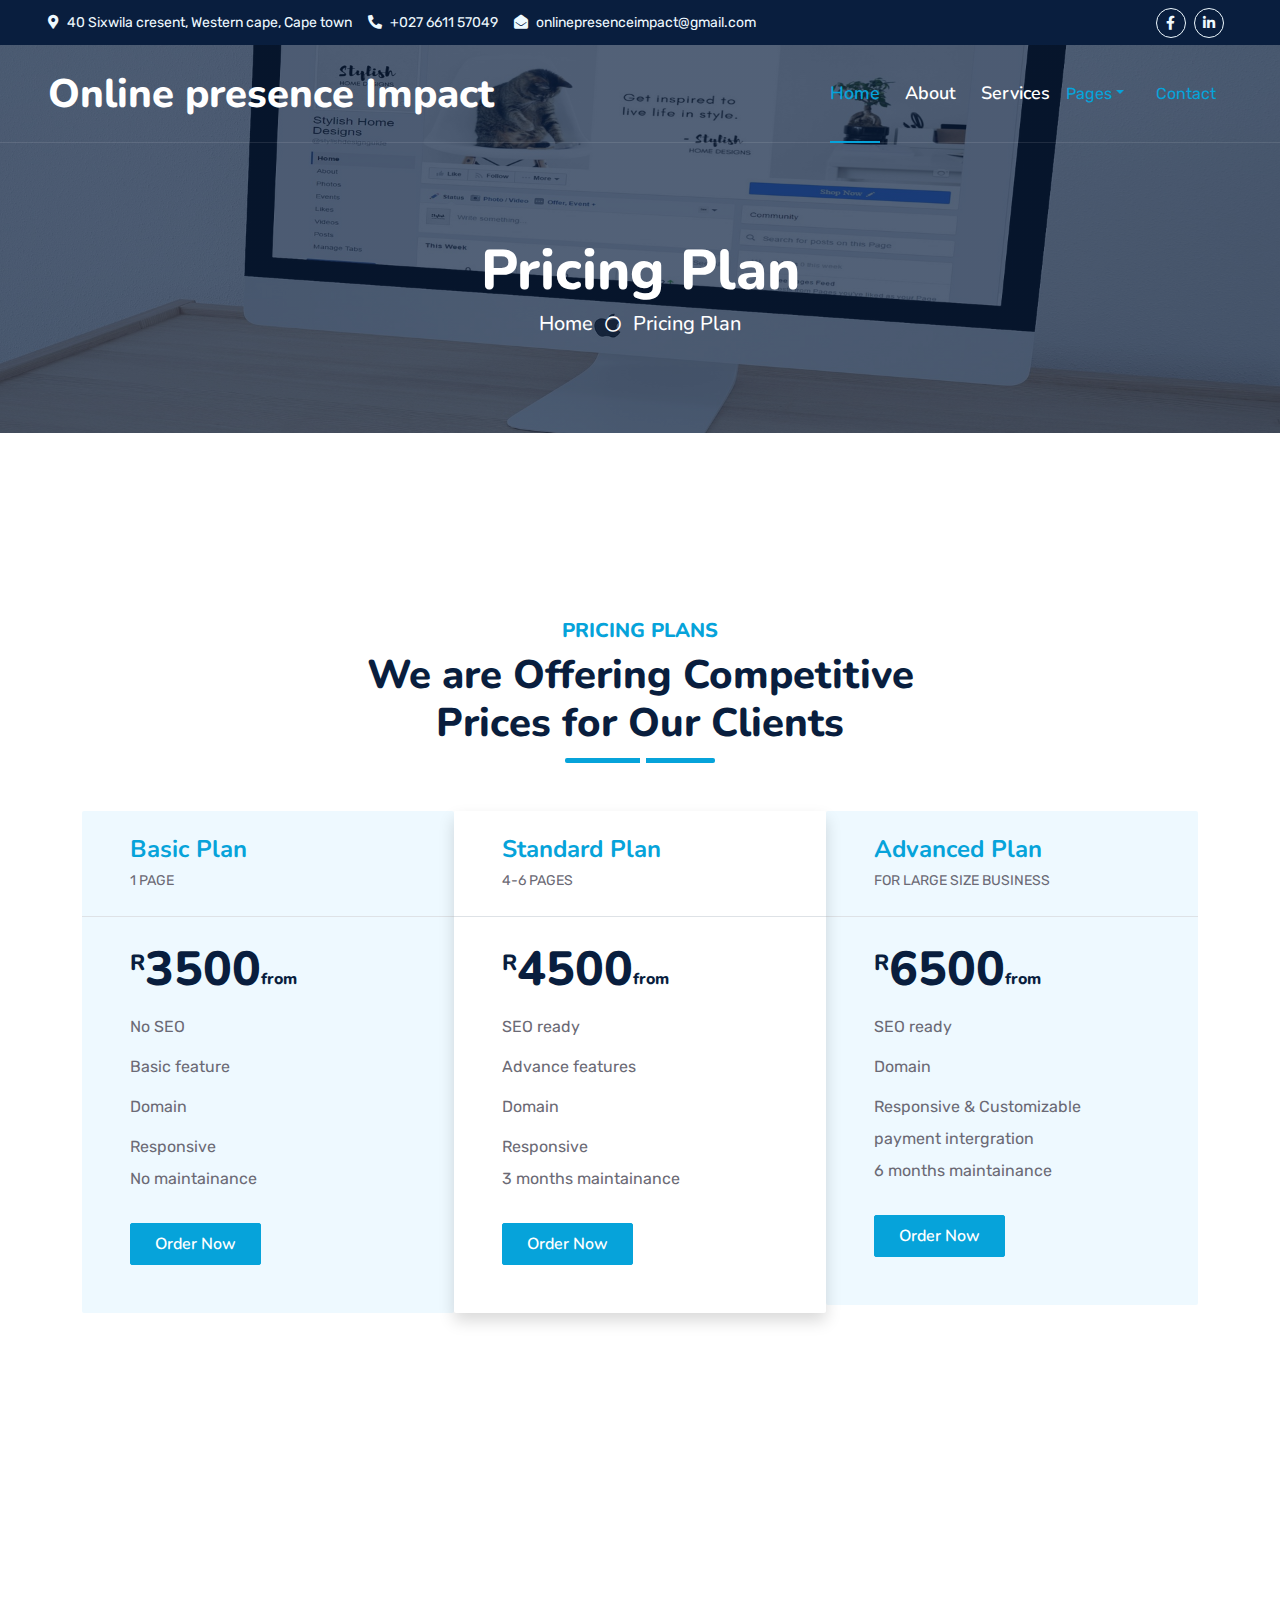
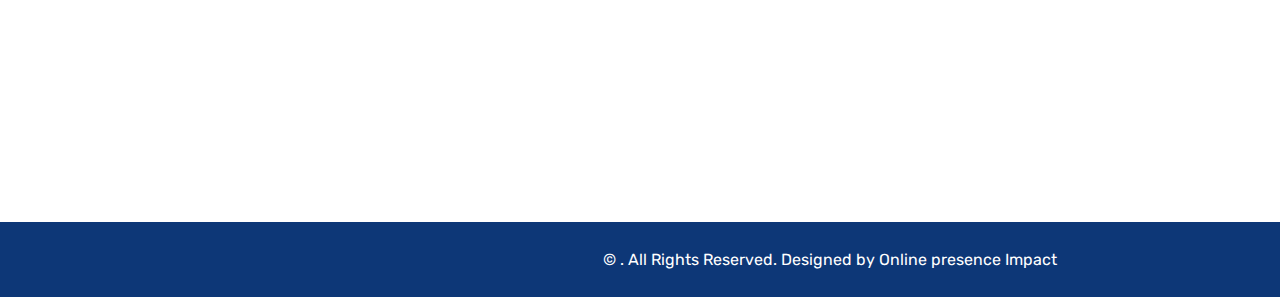
<file: pricing.html>
<!DOCTYPE html>
<html lang="en">

<head>
    <meta charset="utf-8">
    <title>Startup - Startup Website Template</title>
    <meta content="width=device-width, initial-scale=1.0" name="viewport">
    <meta content="Free HTML Templates" name="keywords">
    <meta content="Free HTML Templates" name="description">

    <!-- Favicon -->
    <link href="img/favicon.ico" rel="icon">

    <!-- Google Web Fonts -->
    <link rel="preconnect" href="https://fonts.googleapis.com">
    <link rel="preconnect" href="https://fonts.gstatic.com" crossorigin>
    <link href="https://fonts.googleapis.com/css2?family=Nunito:wght@400;600;700;800&family=Rubik:wght@400;500;600;700&display=swap" rel="stylesheet">

    <!-- Icon Font Stylesheet -->
    <link href="https://cdnjs.cloudflare.com/ajax/libs/font-awesome/5.10.0/css/all.min.css" rel="stylesheet">
    <link href="https://cdn.jsdelivr.net/npm/bootstrap-icons@1.4.1/font/bootstrap-icons.css" rel="stylesheet">

    <!-- Libraries Stylesheet -->
    <link href="lib/owlcarousel/assets/owl.carousel.min.css" rel="stylesheet">
    <link href="lib/animate/animate.min.css" rel="stylesheet">

    <!-- Customized Bootstrap Stylesheet -->
    <link href="css/bootstrap.min.css" rel="stylesheet">

    <!-- Template Stylesheet -->
    <link href="css/style.css" rel="stylesheet">
</head>

<body>
    <!-- Spinner Start -->
    <div id="spinner" class="show bg-white position-fixed translate-middle w-100 vh-100 top-50 start-50 d-flex align-items-center justify-content-center">
        <div class="spinner"></div>
    </div>
    <!-- Spinner End -->


     <!-- Topbar Start -->
     <div class="container-fluid bg-dark px-5 d-none d-lg-block">
        <div class="row gx-0">
            <div class="col-lg-8 text-center text-lg-start mb-2 mb-lg-0">
                <div class="d-inline-flex align-items-center" style="height: 45px;">
                    <small class="me-3 text-light"><i class="fa fa-map-marker-alt me-2"></i>40 Sixwila cresent, Western cape, Cape town</small>
                    <small class="me-3 text-light"><i class="fa fa-phone-alt me-2"></i>+027 6611 57049</small>
                    <small class="text-light"><i class="fa fa-envelope-open me-2"></i>onlinepresenceimpact@gmail.com</small>
                </div>
            </div>
            <div class="col-lg-4 text-center text-lg-end">
                <div class="d-inline-flex align-items-center" style="height: 45px;">
                 
                    <a class="btn btn-sm btn-outline-light btn-sm-square rounded-circle me-2" href="https://www.facebook.com/profile.php?id=61572974206491"><i class="fab fa-facebook-f fw-normal"></i></a>
                    <a class="btn btn-sm btn-outline-light btn-sm-square rounded-circle me-2" href="https://www.linkedin.com/company/online-presence-impact"><i class="fab fa-linkedin-in fw-normal"></i></a>
                    
                  
                </div>
            </div>
        </div>
    </div>


    <!-- Navbar Start -->
    <div class="container-fluid position-relative p-0">
        <nav class="navbar navbar-expand-lg navbar-dark px-5 py-3 py-lg-0">
            <a href="index.html" class="navbar-brand p-0">
                <h1 class="m-0">Online presence Impact</h1>
            </a>
            <button class="navbar-toggler" type="button" data-bs-toggle="collapse" data-bs-target="#navbarCollapse">
                <span class="fa fa-bars"></span>
            </button>
            <div class="collapse navbar-collapse" id="navbarCollapse">
                <div class="navbar-nav ms-auto py-0">
                    <a href="index.html" class="nav-item nav-link active">Home</a>
                    <a href="about.html" class="nav-item nav-link">About</a>
                    <a href="service.html" class="nav-item nav-link">Services</a> 
                   

                    
                    </div>
                    <div class="nav-item dropdown">
                        <a href="#" class="nav-link dropdown-toggle" data-bs-toggle="dropdown">Pages</a>
                        <div class="dropdown-menu m-0">
                            <a href="pricing.html" class="dropdown-item">Pricing Plan</a>
                            <a href="feature.html" class="dropdown-item">Our features</a>
                            <a href="team.html" class="dropdown-item">Team Members</a>
                            <a href="quote.html" class="dropdown-item">Free Quote</a>
                        </div>
                    </div>
                    <a href="contact.html" class="nav-item nav-link">Contact</a>
                </div>
               
            </div>
        </nav>


        <div class="container-fluid bg-primary py-5 bg-header" style="margin-bottom: 90px;">
            <div class="row py-5">
                <div class="col-12 pt-lg-5 mt-lg-5 text-center">
                    <h1 class="display-4 text-white animated zoomIn">Pricing Plan</h1>
                    <a href="" class="h5 text-white">Home</a>
                    <i class="far fa-circle text-white px-2"></i>
                    <a href="" class="h5 text-white">Pricing Plan</a>
                </div>
            </div>
        </div>
    </div>
    <!-- Navbar End -->


    <!-- Full Screen Search Start -->
    <div class="modal fade" id="searchModal" tabindex="-1">
        <div class="modal-dialog modal-fullscreen">
            <div class="modal-content" style="background: rgba(9, 30, 62, .7);">
                <div class="modal-header border-0">
                    <button type="button" class="btn bg-white btn-close" data-bs-dismiss="modal" aria-label="Close"></button>
                </div>
                <div class="modal-body d-flex align-items-center justify-content-center">
                    <div class="input-group" style="max-width: 600px;">
                        <input type="text" class="form-control bg-transparent border-primary p-3" placeholder="Type search keyword">
                        <button class="btn btn-primary px-4"><i class="bi bi-search"></i></button>
                    </div>
                </div>
            </div>
        </div>
    </div>
    <!-- Full Screen Search End -->

    <!-- Pricing Plan Start -->
    <div class="container-fluid py-5 wow fadeInUp" data-wow-delay="0.1s">
        <div class="container py-5">
            <div class="section-title text-center position-relative pb-3 mb-5 mx-auto" style="max-width: 600px;">
                <h5 class="fw-bold text-primary text-uppercase">Pricing Plans</h5>
                <h1 class="mb-0">We are Offering Competitive Prices for Our Clients</h1>
            </div>
            <div class="row g-0">
                <div class="col-lg-4 wow slideInUp" data-wow-delay="0.6s">
                    <div class="bg-light rounded">
                        <div class="border-bottom py-4 px-5 mb-4">
                            <h4 class="text-primary mb-1">Basic Plan</h4>
                            <small class="text-uppercase">1 page</small>
                        </div>
                        <div class="p-5 pt-0">
                            <h1 class="display-5 mb-3">
                                <small class="align-top" style="font-size: 22px; line-height: 45px;">R</small>3500<small
                                    class="align-bottom" style="font-size: 16px; line-height: 40px;">from</small>
                            </h1>
                            <div class="d-flex justify-content-between mb-3"><span>No SEO</span></div>
                            <div class="d-flex justify-content-between mb-3"><span>Basic feature</span></div>
                            <div class="d-flex justify-content-between mb-3"><span>Domain</span></i></div>
                            <div class="d-flex justify-content-between mb-2"><span>Responsive</span></div>
                            <div class="d-flex justify-content-between mb-2"><span>No maintainance</span></div>
                            <a href="contact.html" class="btn btn-primary py-2 px-4 mt-4">Order Now</a>
                        </div>
                    </div>
                </div>
                <div class="col-lg-4 wow slideInUp" data-wow-delay="0.3s">
                    <div class="bg-white rounded shadow position-relative" style="z-index: 1;">
                        <div class="border-bottom py-4 px-5 mb-4">
                            <h4 class="text-primary mb-1">Standard Plan</h4>
                            <small class="text-uppercase">4-6 pages</small>
                        </div>
                        <div class="p-5 pt-0">
                            <h1 class="display-5 mb-3">
                                <small class="align-top" style="font-size: 22px; line-height: 45px;">R</small>4500<sm
                                    class="align-bottom" style="font-size: 16px; line-height: 40px;">from</sm>
                            </h1>
                            <div class="d-flex justify-content-between mb-3"><span>SEO ready</span></div>
                            <div class="d-flex justify-content-between mb-3"><span>Advance features</span></div>
                            <div class="d-flex justify-content-between mb-3"><span>Domain</span></div>
                            <div class="d-flex justify-content-between mb-2"><span>Responsive</span></div>
                            <div class="d-flex justify-content-between mb-2"><span>3 months maintainance</span></div>
                            <a href="contact.html" class="btn btn-primary py-2 px-4 mt-4">Order Now</a>
                        </div>
                    </div>
                </div>
                <div class="col-lg-4 wow slideInUp" data-wow-delay="0.9s">
                    <div class="bg-light rounded">
                        <div class="border-bottom py-4 px-5 mb-4">
                            <h4 class="text-primary mb-1">Advanced Plan</h4>
                            <small class="text-uppercase">For Large Size Business</small>
                        </div>
                        <div class="p-5 pt-0">
                            <h1 class="display-5 mb-3">
                                <small class="align-top" style="font-size: 22px; line-height: 45px;">R</small>6500<sm
                                    class="align-bottom" style="font-size: 16px; line-height: 40px;">from</sm>
                            </h1>
                            <div class="d-flex justify-content-between mb-3"><span>SEO ready</span></div>
                     
                            <div class="d-flex justify-content-between mb-3"><span>Domain</span></div>
                            <div class="d-flex justify-content-between mb-2"><span>Responsive & Customizable</span></div>
                         
                            <div class="d-flex justify-content-between mb-2"><span>payment intergration</span></div>
                            <div class="d-flex justify-content-between mb-2"><span>6 months maintainance</span></div>
                            <a href="contact.html" class="btn btn-primary py-2 px-4 mt-4">Order Now</a>
                        </div>
                    </div>
                </div>
            </div>
        </div>
    </div>
    <!-- Pricing Plan End -->


    <!-- Vendor Start -->
   
    <!-- Vendor End -->
    

     <!-- Footer Start -->
     <div class="container-fluid bg-dark text-light mt-5 wow fadeInUp" data-wow-delay="0.1s">
        <div class="container">
            <div class="row gx-5">
                <div class="col-lg-4 col-md-6 footer-about">
                    <div class="d-flex flex-column align-items-center justify-content-center text-center h-100 bg-primary p-4">
                        <a href="index.html" class="navbar-brand">
                            <h2 class="m-0 text-white"></i>Online presence Impact</h2>
                        </a>
                        <p class="mt-3 mb-4">Looking to build a website, enhance your online presence, or grow your brand? Contact us today for a FREE quote! We’re here to provide affordable, high-quality solutions tailored to your needs</p>
                        <form action="">
                            <div class="input-group">
                                <a href="quote.html">
                                    <button class="btn btn-dark w-100 py-3" type="button">Request A Quote</button>
                                </a>
                            </div>
                        </form>
                    </div>
                </div>
                <div class="col-lg-8 col-md-6">
                    <div class="row gx-5">
                        <div class="col-lg-4 col-md-12 pt-5 mb-5">
                            <div class="section-title section-title-sm position-relative pb-3 mb-4">
                                <h3 class="text-light mb-0">Get In Touch</h3>
                            </div>
                            <div class="d-flex mb-2">
                                <i class="bi bi-geo-alt text-primary me-2"></i>
                                <p class="mb-0">40 Sixwila cresent, Western cape, Cape town</p>
                            </div>
                            <div class="d-flex mb-2">
                                <i class="bi bi-envelope-open text-primary me-2"></i>
                                <p class="mb-0">onlinepresenceimpact@gmail.com</p>
                            </div>
                            <div class="d-flex mb-2">
                                <i class="bi bi-telephone text-primary me-2"></i>
                                <p class="mb-0">+27 611 57049</p>
                            </div>
                            <div class="d-flex mt-4">
                           
                                <a class="btn btn-primary btn-square me-2" href="https://www.facebook.com/profile.php?id=61572974206491"><i class="fab fa-facebook-f fw-normal"></i></a>
                                <a class="btn btn-primary btn-square me-2" href="https://www.linkedin.com/company/online-presence-impact"><i class="fab fa-linkedin-in fw-normal"></i></a>
                            </div>
                        </div>
                        <div class="col-lg-4 col-md-12 pt-0 pt-lg-5 mb-5">
                            <div class="section-title section-title-sm position-relative pb-3 mb-4">
                                <h3 class="text-light mb-0">Quick Links</h3>
                            </div>
                            <div class="link-animated d-flex flex-column justify-content-start">
                                <a class="text-light mb-2" href="index.html"><i class="bi bi-arrow-right text-primary me-2"></i>Home</a>
                                <a class="text-light mb-2" href="about.html"><i class="bi bi-arrow-right text-primary me-2"></i>About Us</a>
                                <a class="text-light mb-2" href="service.html"><i class="bi bi-arrow-right text-primary me-2"></i>Our Services</a>
                                <a class="text-light mb-2" href="team.html"><i class="bi bi-arrow-right text-primary me-2"></i>Meet The Team</a>
                               
                                <a class="text-light" href="contact.html"><i class="bi bi-arrow-right text-primary me-2"></i>Contact Us</a>
                            </div>
                        </div>
                        <div class="col-lg-4 col-md-12 pt-0 pt-lg-5 mb-5">
                            <div class="section-title section-title-sm position-relative pb-3 mb-4">
                                <h3 class="text-light mb-0">Popular Links</h3>
                            </div>
                            <div class="link-animated d-flex flex-column justify-content-start">
                                <a class="text-light mb-2" href="index.html"><i class="bi bi-arrow-right text-primary me-2"></i>Home</a>
                                <a class="text-light mb-2" href="about.html"><i class="bi bi-arrow-right text-primary me-2"></i>About Us</a>
                                <a class="text-light mb-2" href="service.html"><i class="bi bi-arrow-right text-primary me-2"></i>Our Services</a>
                                <a class="text-light mb-2" href="team.html"><i class="bi bi-arrow-right text-primary me-2"></i>Meet The Team</a>
                               
                                <a class="text-light" href="contact.html"><i class="bi bi-arrow-right text-primary me-2"></i>Contact Us</a>
                            </div>
                        </div>
                    </div>
                </div>
            </div>
        </div>
    </div>
    <div class="container-fluid text-white" style="background: #0d3777;">
        <div class="container text-center">
            <div class="row justify-content-end">
                <div class="col-lg-8 col-md-6">
                    <div class="d-flex align-items-center justify-content-center" style="height: 75px;">
                        <p class="mb-0">&copy; <a class="text-white border-bottom" href="#"></a>. All Rights Reserved. 
						
						
						Designed by Online presence Impact</a></p>
                    </div>
                </div>
            </div>
        </div>
    </div>
    <!-- Footer End -->




    <!-- Back to Top -->
    <a href="#" class="btn btn-lg btn-primary btn-lg-square rounded back-to-top"><i class="bi bi-arrow-up"></i></a>


    <!-- JavaScript Libraries -->
    <script src="https://code.jquery.com/jquery-3.4.1.min.js"></script>
    <script src="https://cdn.jsdelivr.net/npm/bootstrap@5.0.0/dist/js/bootstrap.bundle.min.js"></script>
    <script src="lib/wow/wow.min.js"></script>
    <script src="lib/easing/easing.min.js"></script>
    <script src="lib/waypoints/waypoints.min.js"></script>
    <script src="lib/counterup/counterup.min.js"></script>
    <script src="lib/owlcarousel/owl.carousel.min.js"></script>

    <!-- Template Javascript -->
    <script src="js/main.js"></script>
</body>

</html>
</file>
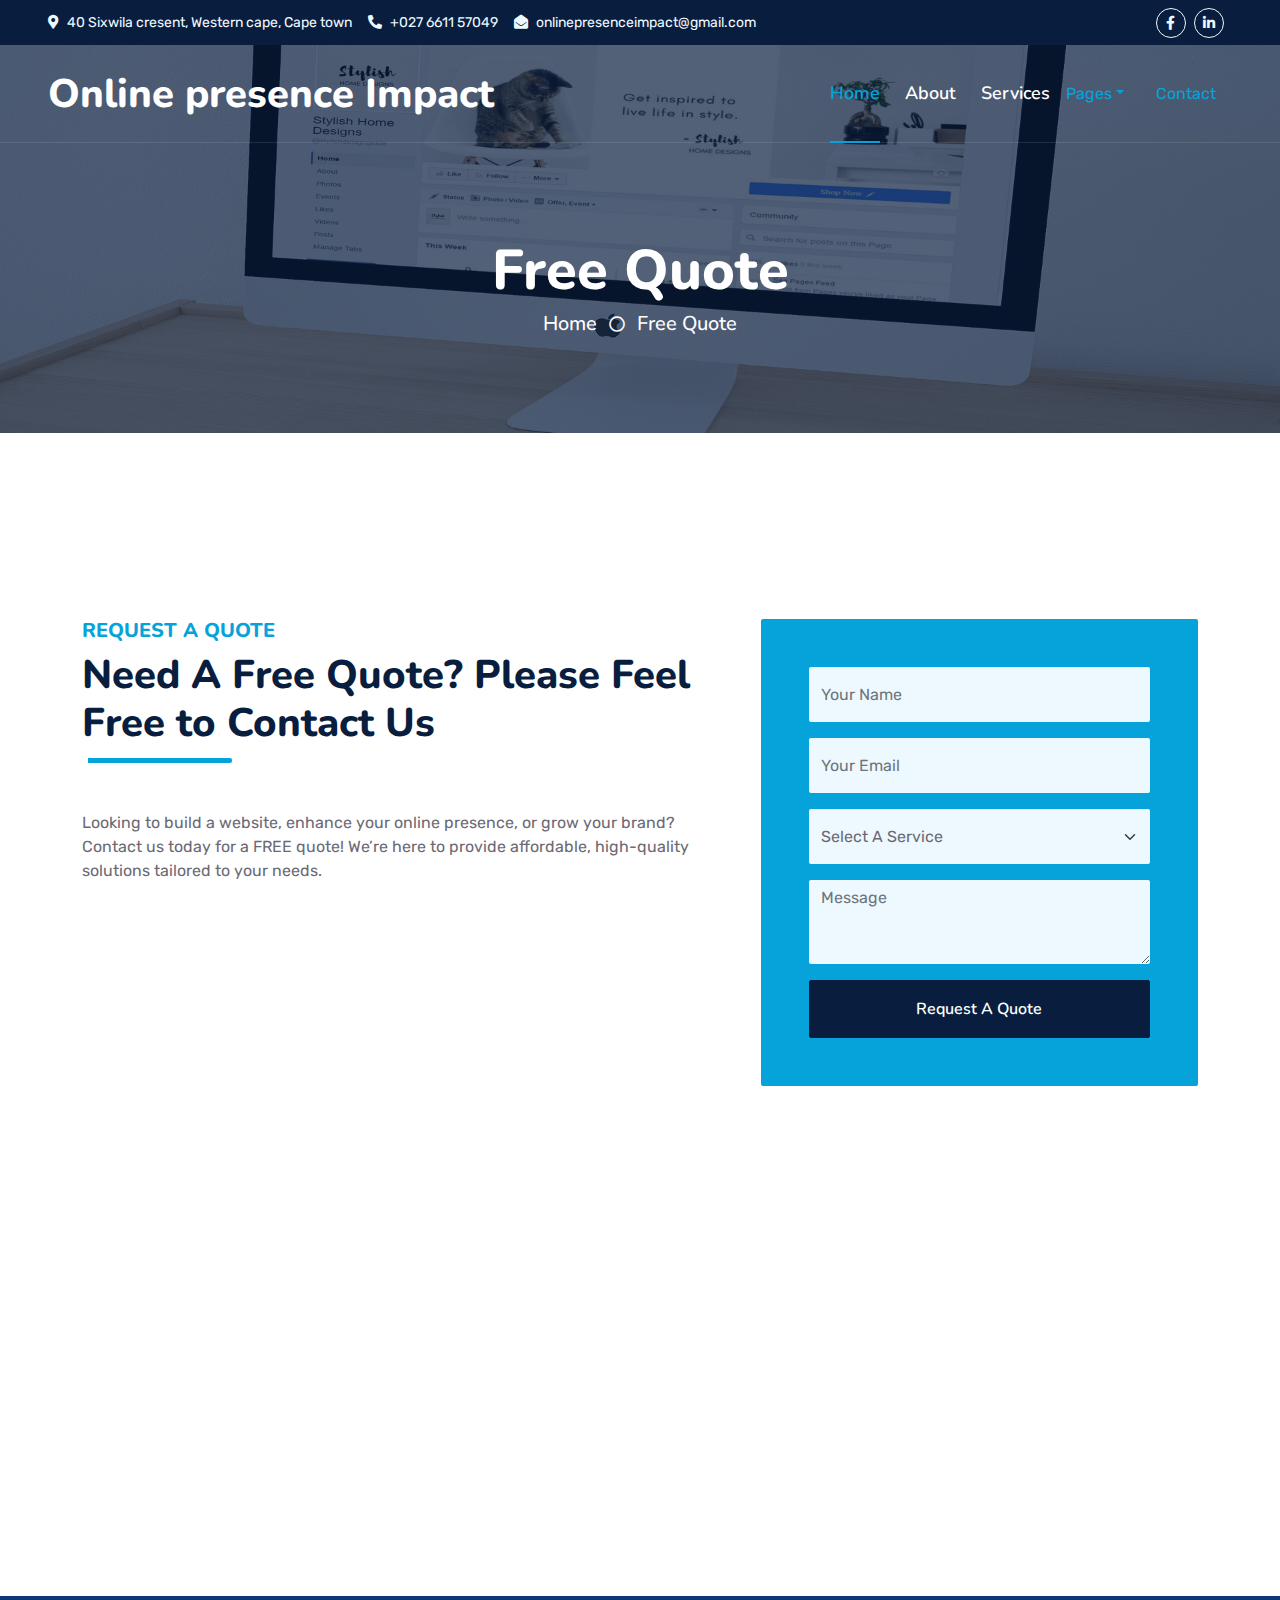
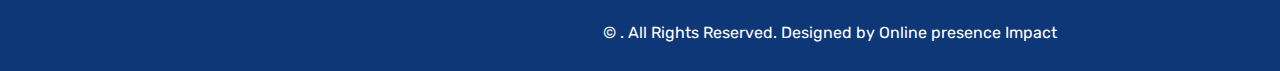
<file: quote.html>
<!DOCTYPE html>
<html lang="en">

<head>
    <meta charset="utf-8">
    <title>Startup - Startup Website Template</title>
    <meta content="width=device-width, initial-scale=1.0" name="viewport">
    <meta content="Free HTML Templates" name="keywords">
    <meta content="Free HTML Templates" name="description">

    <!-- Favicon -->
    <link href="img/favicon.ico" rel="icon">

    <!-- Google Web Fonts -->
    <link rel="preconnect" href="https://fonts.googleapis.com">
    <link rel="preconnect" href="https://fonts.gstatic.com" crossorigin>
    <link href="https://fonts.googleapis.com/css2?family=Nunito:wght@400;600;700;800&family=Rubik:wght@400;500;600;700&display=swap" rel="stylesheet">

    <!-- Icon Font Stylesheet -->
    <link href="https://cdnjs.cloudflare.com/ajax/libs/font-awesome/5.10.0/css/all.min.css" rel="stylesheet">
    <link href="https://cdn.jsdelivr.net/npm/bootstrap-icons@1.4.1/font/bootstrap-icons.css" rel="stylesheet">

    <!-- Libraries Stylesheet -->
    <link href="lib/owlcarousel/assets/owl.carousel.min.css" rel="stylesheet">
    <link href="lib/animate/animate.min.css" rel="stylesheet">

    <!-- Customized Bootstrap Stylesheet -->
    <link href="css/bootstrap.min.css" rel="stylesheet">

    <!-- Template Stylesheet -->
    <link href="css/style.css" rel="stylesheet">
</head>

<body>
    <!-- Spinner Start -->
    <div id="spinner" class="show bg-white position-fixed translate-middle w-100 vh-100 top-50 start-50 d-flex align-items-center justify-content-center">
        <div class="spinner"></div>
    </div>
    <!-- Spinner End -->


   <!-- Topbar Start -->
   <div class="container-fluid bg-dark px-5 d-none d-lg-block">
    <div class="row gx-0">
        <div class="col-lg-8 text-center text-lg-start mb-2 mb-lg-0">
            <div class="d-inline-flex align-items-center" style="height: 45px;">
                <small class="me-3 text-light"><i class="fa fa-map-marker-alt me-2"></i>40 Sixwila cresent, Western cape, Cape town</small>
                <small class="me-3 text-light"><i class="fa fa-phone-alt me-2"></i>+027 6611 57049</small>
                <small class="text-light"><i class="fa fa-envelope-open me-2"></i>onlinepresenceimpact@gmail.com</small>
            </div>
        </div>
        <div class="col-lg-4 text-center text-lg-end">
            <div class="d-inline-flex align-items-center" style="height: 45px;">
             
                <a class="btn btn-sm btn-outline-light btn-sm-square rounded-circle me-2" href="https://www.facebook.com/profile.php?id=61572974206491"><i class="fab fa-facebook-f fw-normal"></i></a>
                <a class="btn btn-sm btn-outline-light btn-sm-square rounded-circle me-2" href="https://www.linkedin.com/company/online-presence-impact"><i class="fab fa-linkedin-in fw-normal"></i></a>

              
            </div>
        </div>
    </div>
</div>
    <!-- Topbar End -->


    <!-- Navbar Start -->
    <div class="container-fluid position-relative p-0">
        <nav class="navbar navbar-expand-lg navbar-dark px-5 py-3 py-lg-0">
            <a href="index.html" class="navbar-brand p-0">
                <h1 class="m-0">Online presence Impact</h1>
            </a>
            <button class="navbar-toggler" type="button" data-bs-toggle="collapse" data-bs-target="#navbarCollapse">
                <span class="fa fa-bars"></span>
            </button>
            <div class="collapse navbar-collapse" id="navbarCollapse">
                <div class="navbar-nav ms-auto py-0">
                    <a href="index.html" class="nav-item nav-link active">Home</a>
                    <a href="about.html" class="nav-item nav-link">About</a>
                    <a href="service.html" class="nav-item nav-link">Services</a> 
                   

                    
                    </div>
                    <div class="nav-item dropdown">
                        <a href="#" class="nav-link dropdown-toggle" data-bs-toggle="dropdown">Pages</a>
                        <div class="dropdown-menu m-0">
                            <a href="pricing.html" class="dropdown-item">Pricing Plan</a>
                            <a href="feature.html" class="dropdown-item">Our features</a>
                            <a href="team.html" class="dropdown-item">Team Members</a>
                            <a href="quote.html" class="dropdown-item">Free Quote</a>
                        </div>
                    </div>
                    <a href="contact.html" class="nav-item nav-link">Contact</a>
                </div>
               
            </div>
        </nav>

        <div class="container-fluid bg-primary py-5 bg-header" style="margin-bottom: 90px;">
            <div class="row py-5">
                <div class="col-12 pt-lg-5 mt-lg-5 text-center">
                    <h1 class="display-4 text-white animated zoomIn">Free Quote</h1>
                    <a href="" class="h5 text-white">Home</a>
                    <i class="far fa-circle text-white px-2"></i>
                    <a href="" class="h5 text-white">Free Quote</a>
                </div>
            </div>
        </div>
    </div>
    <!-- Navbar End -->


    <!-- Full Screen Search Start -->
    <div class="modal fade" id="searchModal" tabindex="-1">
        <div class="modal-dialog modal-fullscreen">
            <div class="modal-content" style="background: rgba(9, 30, 62, .7);">
                <div class="modal-header border-0">
                    <button type="button" class="btn bg-white btn-close" data-bs-dismiss="modal" aria-label="Close"></button>
                </div>
                <div class="modal-body d-flex align-items-center justify-content-center">
                    <div class="input-group" style="max-width: 600px;">
                        <input type="text" class="form-control bg-transparent border-primary p-3" placeholder="Type search keyword">
                        <button class="btn btn-primary px-4"><i class="bi bi-search"></i></button>
                    </div>
                </div>
            </div>
        </div>
    </div>
    <!-- Full Screen Search End -->


    <!-- Quote Start -->
    <div class="container-fluid py-5 wow fadeInUp" data-wow-delay="0.1s">
        <div class="container py-5">
            <div class="row g-5">
                <div class="col-lg-7">
                    <div class="section-title position-relative pb-3 mb-5">
                        <h5 class="fw-bold text-primary text-uppercase">Request A Quote</h5>
                        <h1 class="mb-0">Need A Free Quote? Please Feel Free to Contact Us</h1>
                    </div>
                    
                    <p class="mb-4">Looking to build a website, enhance your online presence, or grow your brand? Contact us today for a FREE quote! We’re here to provide affordable, high-quality solutions tailored to your needs.</p>
                    <div class="d-flex align-items-center mt-2 wow zoomIn" data-wow-delay="0.6s">
                        <div class="bg-primary d-flex align-items-center justify-content-center rounded" style="width: 60px; height: 60px;">
                            <i class="fa fa-phone-alt text-white"></i>
                        </div>
                        <div class="ps-4">
                            <h5 class="mb-2">Call to ask any question</h5>
                            <h4 class="text-primary mb-0">+027 6611 57049</h4>
                        </div>
                    </div>
                </div>
                <div class="col-lg-5">
                    <div class="bg-primary rounded h-100 d-flex align-items-center p-5 wow zoomIn" data-wow-delay="0.9s">
                        <form id="quoteForm">
                            <div class="row g-3">
                                <div class="col-xl-12">
                                    <input type="text" id="name" class="form-control bg-light border-0" placeholder="Your Name" style="height: 55px;">
                                </div>
                                <div class="col-12">
                                    <input type="email" id="email" class="form-control bg-light border-0" placeholder="Your Email" style="height: 55px;">
                                </div>
                                <div class="col-12">
                                    <select id="service" class="form-select bg-light border-0" style="height: 55px;">
                                        <option selected disabled>Select A Service</option>
                                        <option value="Apps Development">Apps Development</option>
                                        <option value="Web Development">Web Development</option>
                                        <option value="Logo">Logo</option>
                                        <option value="Portfolio creation">Portfolio creation</option>
                                        <option value="Digital Marketing">Digital Marketing</option>
                                    </select>
                                </div>
                                <div class="col-12">
                                    <textarea id="message" class="form-control bg-light border-0" rows="3" placeholder="Message"></textarea>
                                </div>
                                <div class="col-12">
                                    <button class="btn btn-dark w-100 py-3" type="button" onclick="sendMail()">Request A Quote</button>
                                </div>
                            </div>
                        </form>
                    </div>
                </div>
            </div>
        </div>
    </div>
    
    <script>
        function sendMail() {
            var name = document.getElementById("name").value;
            var email = document.getElementById("email").value;
            var service = document.getElementById("service").value;
            var message = document.getElementById("message").value;
    
            if (!name || !email || service === "Select A Service" || !message) {
                alert("Please fill in all fields before sending.");
                return;
            }
    
            // Construct the mailto link with the form data
            var mailtoLink = `mailto:onlinepresenceimpact@gmail.com?subject=${encodeURIComponent("Request A Quote: " + service)}&body=${encodeURIComponent("Name: " + name + "\nEmail: " + email + "\nService: " + service + "\nMessage: " + message)}`;
    
            // Open the email client with the pre-filled details
            window.location.href = mailtoLink;
    
            // Clear form after a short delay
            setTimeout(function () {
                document.getElementById("quoteForm").reset();
            }, 500);
        }
    </script>
    
    <!-- Quote End -->


    
    

     <!-- Footer Start -->
     <div class="container-fluid bg-dark text-light mt-5 wow fadeInUp" data-wow-delay="0.1s">
        <div class="container">
            <div class="row gx-5">
                <div class="col-lg-4 col-md-6 footer-about">
                    <div class="d-flex flex-column align-items-center justify-content-center text-center h-100 bg-primary p-4">
                        <a href="index.html" class="navbar-brand">
                            <h2 class="m-0 text-white"></i>Online presence Impact</h2>
                        </a>
                        <p class="mt-3 mb-4">Looking to build a website, enhance your online presence, or grow your brand? Contact us today for a FREE quote! We’re here to provide affordable, high-quality solutions tailored to your needs</p>
                        <form action="">
                            <div class="input-group">
                                
                                <a href="quote.html">
                                    <button class="btn btn-dark w-100 py-3" type="button">Request A Quote</button>
                                </a>
                            </div>
                        </form>
                    </div>
                </div>
                <div class="col-lg-8 col-md-6">
                    <div class="row gx-5">
                        <div class="col-lg-4 col-md-12 pt-5 mb-5">
                            <div class="section-title section-title-sm position-relative pb-3 mb-4">
                                <h3 class="text-light mb-0">Get In Touch</h3>
                            </div>
                            <div class="d-flex mb-2">
                                <i class="bi bi-geo-alt text-primary me-2"></i>
                                <p class="mb-0">40 Sixwila cresent, Western cape, Cape town</p>
                            </div>
                            <div class="d-flex mb-2">
                                <i class="bi bi-envelope-open text-primary me-2"></i>
                                <p class="mb-0">onlinepresenceimpact@gmail.com</p>
                            </div>
                            <div class="d-flex mb-2">
                                <i class="bi bi-telephone text-primary me-2"></i>
                                <p class="mb-0">+27 611 57049</p>
                            </div>
                            <div class="d-flex mt-4">
                           
                                <a class="btn btn-primary btn-square me-2" href="https://www.facebook.com/profile.php?id=61572974206491"><i class="fab fa-facebook-f fw-normal"></i></a>
                                <a class="btn btn-primary btn-square me-2" href="https://www.linkedin.com/company/online-presence-impact"><i class="fab fa-linkedin-in fw-normal"></i></a>
                               
                            </div>
                        </div>
                        <div class="col-lg-4 col-md-12 pt-0 pt-lg-5 mb-5">
                            <div class="section-title section-title-sm position-relative pb-3 mb-4">
                                <h3 class="text-light mb-0">Quick Links</h3>
                            </div>
                            <div class="link-animated d-flex flex-column justify-content-start">
                                <a class="text-light mb-2" href="index.html"><i class="bi bi-arrow-right text-primary me-2"></i>Home</a>
                                <a class="text-light mb-2" href="about.html"><i class="bi bi-arrow-right text-primary me-2"></i>About Us</a>
                                <a class="text-light mb-2" href="service.html"><i class="bi bi-arrow-right text-primary me-2"></i>Our Services</a>
                                <a class="text-light mb-2" href="team.html"><i class="bi bi-arrow-right text-primary me-2"></i>Meet The Team</a>
                               
                                <a class="text-light" href="contact.html"><i class="bi bi-arrow-right text-primary me-2"></i>Contact Us</a>
                            </div>
                        </div>
                        <div class="col-lg-4 col-md-12 pt-0 pt-lg-5 mb-5">
                            <div class="section-title section-title-sm position-relative pb-3 mb-4">
                                <h3 class="text-light mb-0">Popular Links</h3>
                            </div>
                            <div class="link-animated d-flex flex-column justify-content-start">
                                <a class="text-light mb-2" href="index.html"><i class="bi bi-arrow-right text-primary me-2"></i>Home</a>
                                <a class="text-light mb-2" href="about.html"><i class="bi bi-arrow-right text-primary me-2"></i>About Us</a>
                                <a class="text-light mb-2" href="service.html"><i class="bi bi-arrow-right text-primary me-2"></i>Our Services</a>
                                <a class="text-light mb-2" href="team.html"><i class="bi bi-arrow-right text-primary me-2"></i>Meet The Team</a>
                               
                                <a class="text-light" href="contact.html"><i class="bi bi-arrow-right text-primary me-2"></i>Contact Us</a>
                            </div>
                        </div>
                    </div>
                </div>
            </div>
        </div>
    </div>
    <div class="container-fluid text-white" style="background: #0d3777;">
        <div class="container text-center">
            <div class="row justify-content-end">
                <div class="col-lg-8 col-md-6">
                    <div class="d-flex align-items-center justify-content-center" style="height: 75px;">
                        <p class="mb-0">&copy; <a class="text-white border-bottom" href="#"></a>. All Rights Reserved. 
						
						
						Designed by Online presence Impact</a></p>
                    </div>
                </div>
            </div>
        </div>
    </div>
    <!-- Footer End -->


    <!-- Back to Top -->
    <a href="#" class="btn btn-lg btn-primary btn-lg-square rounded back-to-top"><i class="bi bi-arrow-up"></i></a>


    <!-- JavaScript Libraries -->
    <script src="https://code.jquery.com/jquery-3.4.1.min.js"></script>
    <script src="https://cdn.jsdelivr.net/npm/bootstrap@5.0.0/dist/js/bootstrap.bundle.min.js"></script>
    <script src="lib/wow/wow.min.js"></script>
    <script src="lib/easing/easing.min.js"></script>
    <script src="lib/waypoints/waypoints.min.js"></script>
    <script src="lib/counterup/counterup.min.js"></script>
    <script src="lib/owlcarousel/owl.carousel.min.js"></script>

    <!-- Template Javascript -->
    <script src="js/main.js"></script>
</body>

</html>
</file>
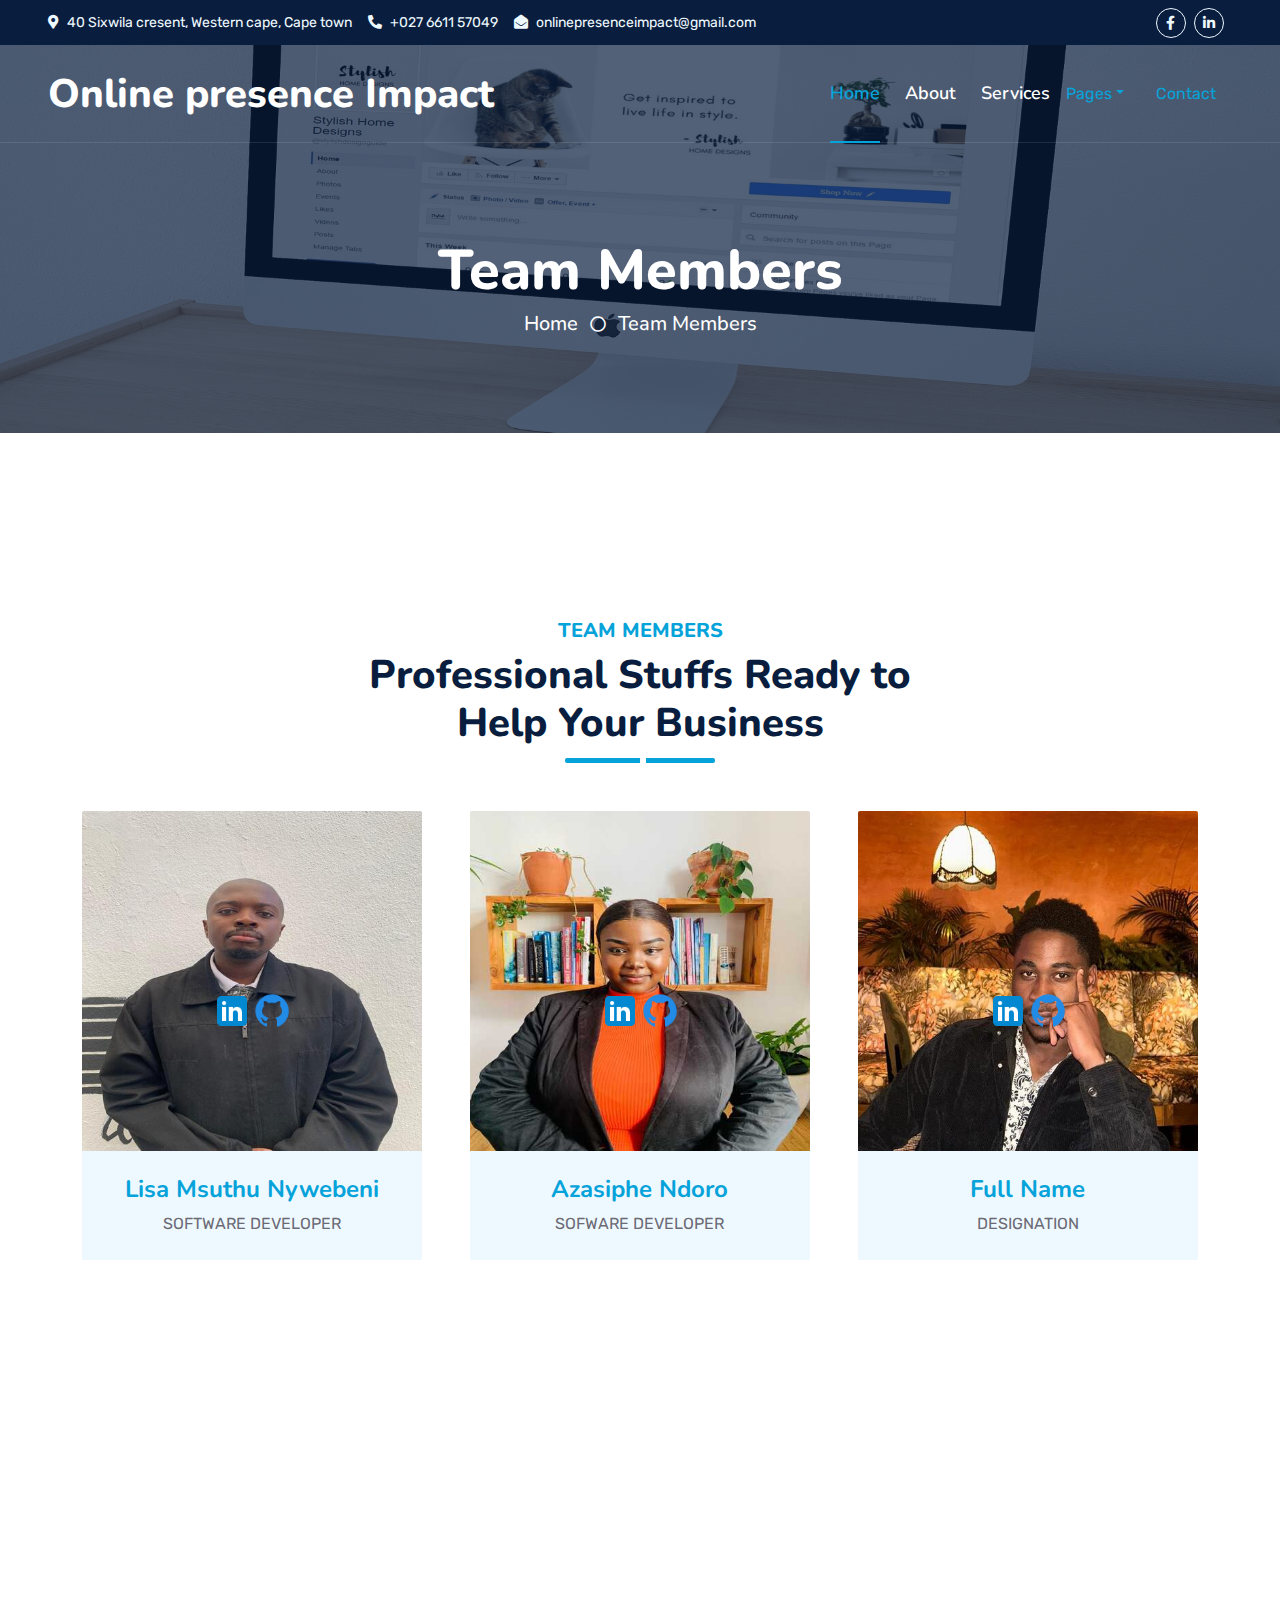
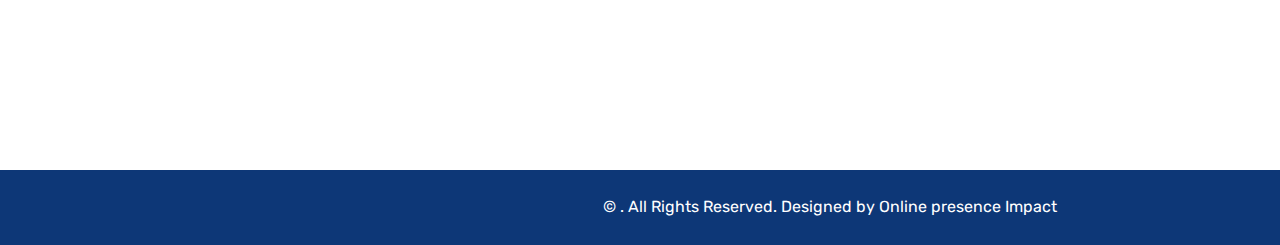
<file: team.html>
<!DOCTYPE html>
<html lang="en">

<head>
    <meta charset="utf-8">
    <title>Startup - Startup Website Template</title>
    <meta content="width=device-width, initial-scale=1.0" name="viewport">
    <meta content="Free HTML Templates" name="keywords">
    <meta content="Free HTML Templates" name="description">

    <!-- Favicon -->
    <link href="img/favicon.ico" rel="icon">

    <!-- Google Web Fonts -->
    <link rel="preconnect" href="https://fonts.googleapis.com">
    <link rel="preconnect" href="https://fonts.gstatic.com" crossorigin>
    <link href="https://fonts.googleapis.com/css2?family=Nunito:wght@400;600;700;800&family=Rubik:wght@400;500;600;700&display=swap" rel="stylesheet">

    <!-- Icon Font Stylesheet -->
    <link href="https://cdnjs.cloudflare.com/ajax/libs/font-awesome/5.10.0/css/all.min.css" rel="stylesheet">
    <link href="https://cdn.jsdelivr.net/npm/bootstrap-icons@1.4.1/font/bootstrap-icons.css" rel="stylesheet">

    <!-- Libraries Stylesheet -->
    <link href="lib/owlcarousel/assets/owl.carousel.min.css" rel="stylesheet">
    <link href="lib/animate/animate.min.css" rel="stylesheet">

    <!-- Customized Bootstrap Stylesheet -->
    <link href="css/bootstrap.min.css" rel="stylesheet">

    <!-- Template Stylesheet -->
    <link href="css/style.css" rel="stylesheet">
</head>

<body>
    <!-- Spinner Start -->
    <div id="spinner" class="show bg-white position-fixed translate-middle w-100 vh-100 top-50 start-50 d-flex align-items-center justify-content-center">
        <div class="spinner"></div>
    </div>
    <!-- Spinner End -->


    <!-- Topbar Start -->
    <div class="container-fluid bg-dark px-5 d-none d-lg-block">
        <div class="row gx-0">
            <div class="col-lg-8 text-center text-lg-start mb-2 mb-lg-0">
                <div class="d-inline-flex align-items-center" style="height: 45px;">
                    <small class="me-3 text-light"><i class="fa fa-map-marker-alt me-2"></i>40 Sixwila cresent, Western cape, Cape town</small>
                    <small class="me-3 text-light"><i class="fa fa-phone-alt me-2"></i>+027 6611 57049</small>
                    <small class="text-light"><i class="fa fa-envelope-open me-2"></i>onlinepresenceimpact@gmail.com</small>
                </div>
            </div>
            <div class="col-lg-4 text-center text-lg-end">
                <div class="d-inline-flex align-items-center" style="height: 45px;">
                 
                    <a class="btn btn-sm btn-outline-light btn-sm-square rounded-circle me-2" href="https://www.facebook.com/profile.php?id=61572974206491"><i class="fab fa-facebook-f fw-normal"></i></a>
                    <a class="btn btn-sm btn-outline-light btn-sm-square rounded-circle me-2" href="https://www.linkedin.com/company/online-presence-impact"><i class="fab fa-linkedin-in fw-normal"></i></a>

                  
                </div>
            </div>
        </div>
    </div>


    <!-- Navbar Start -->
    <div class="container-fluid position-relative p-0">
        <nav class="navbar navbar-expand-lg navbar-dark px-5 py-3 py-lg-0">
            <a href="index.html" class="navbar-brand p-0">
                <h1 class="m-0">Online presence Impact</h1>
            </a>
            <button class="navbar-toggler" type="button" data-bs-toggle="collapse" data-bs-target="#navbarCollapse">
                <span class="fa fa-bars"></span>
            </button>
            <div class="collapse navbar-collapse" id="navbarCollapse">
                <div class="navbar-nav ms-auto py-0">
                    <a href="index.html" class="nav-item nav-link active">Home</a>
                    <a href="about.html" class="nav-item nav-link">About</a>
                    <a href="service.html" class="nav-item nav-link">Services</a> 
                   

                    
                    </div>
                    <div class="nav-item dropdown">
                        <a href="#" class="nav-link dropdown-toggle" data-bs-toggle="dropdown">Pages</a>
                        <div class="dropdown-menu m-0">
                            <a href="pricing.html" class="dropdown-item">Pricing Plan</a>
                            <a href="feature.html" class="dropdown-item">Our features</a>
                            <a href="team.html" class="dropdown-item">Team Members</a>
                            <a href="quote.html" class="dropdown-item">Free Quote</a>
                        </div>
                    </div>
                    <a href="contact.html" class="nav-item nav-link">Contact</a>
                </div>
               
            </div>
        </nav>

        <div class="container-fluid bg-primary py-5 bg-header" style="margin-bottom: 90px;">
            <div class="row py-5">
                <div class="col-12 pt-lg-5 mt-lg-5 text-center">
                    <h1 class="display-4 text-white animated zoomIn">Team Members</h1>
                    <a href="" class="h5 text-white">Home</a>
                    <i class="far fa-circle text-white px-2"></i>
                    <a href="" class="h5 text-white">Team Members</a>
                </div>
            </div>
        </div>
    </div>
    <!-- Navbar End -->


    <!-- Full Screen Search Start -->
    <div class="modal fade" id="searchModal" tabindex="-1">
        <div class="modal-dialog modal-fullscreen">
            <div class="modal-content" style="background: rgba(9, 30, 62, .7);">
                <div class="modal-header border-0">
                    <button type="button" class="btn bg-white btn-close" data-bs-dismiss="modal" aria-label="Close"></button>
                </div>
                <div class="modal-body d-flex align-items-center justify-content-center">
                    <div class="input-group" style="max-width: 600px;">
                        <input type="text" class="form-control bg-transparent border-primary p-3" placeholder="Type search keyword">
                        <button class="btn btn-primary px-4"><i class="bi bi-search"></i></button>
                    </div>
                </div>
            </div>
        </div>
    </div>
    <!-- Full Screen Search End -->


   <!-- Team Start -->
   <div class="container-fluid py-5 wow fadeInUp" data-wow-delay="0.1s">
    <div class="container py-5">
        <div class="section-title text-center position-relative pb-3 mb-5 mx-auto" style="max-width: 600px;">
            <h5 class="fw-bold text-primary text-uppercase">Team Members</h5>
            <h1 class="mb-0">Professional Stuffs Ready to Help Your Business</h1>
        </div>
        <div class="row g-5">
            <div class="col-lg-4 wow slideInUp" data-wow-delay="0.3s">
                <div class="team-item bg-light rounded overflow-hidden">
                    <div class="team-img position-relative overflow-hidden">
                        <img class="img-fluid w-100" src="img/team-1.jpg" alt="">
                        <div class="team-social">
                           
                            <a href="https://www.linkedin.com/in/lisa-nywebeni-79463321b/" target="_blank">
                                <img src="img/icons8-linkedin-48.png" alt="LinkedIn" width="40" height="40">
                            </a>
                            <a href="https://github.com/Nywebeni98" target="_blank">
                                <img src="img/icons8-github-48.png" alt="GitHub" width="40" height="40">
                            </a>

                        </div>
                    </div>
                    <div class="text-center py-4">
                        <h4 class="text-primary">Lisa Msuthu Nywebeni</h4>
                        <p class="text-uppercase m-0">Software developer</p>
                    </div>
                </div>
            </div>
            <div class="col-lg-4 wow slideInUp" data-wow-delay="0.6s">
                <div class="team-item bg-light rounded overflow-hidden">
                    <div class="team-img position-relative overflow-hidden">
                        <img class="img-fluid w-100" src="img/team-2.jpg" alt="">
                        <div class="team-social">
                         
                            <a href="https://www.linkedin.com/in/lisa-nywebeni-79463321b/" target="_blank">
                                <img src="img/icons8-linkedin-48.png" alt="LinkedIn" width="40" height="40">
                            </a>
                            <a href="https://github.com/Nywebeni98" target="_blank">
                                <img src="img/icons8-github-48.png" alt="GitHub" width="40" height="40">
                            </a>
                        <style>.team-social a img {
                            margin-top: 60px;
                        }
                        </style>
                        </div>
                    </div>
                    <div class="text-center py-4">
                        <h4 class="text-primary">Azasiphe Ndoro</h4>
                        <p class="text-uppercase m-0">Sofware developer</p>
                    </div>
                </div>
            </div>
            <div class="col-lg-4 wow slideInUp" data-wow-delay="0.9s">
                <div class="team-item bg-light rounded overflow-hidden">
                    <div class="team-img position-relative overflow-hidden">
                        <img class="img-fluid w-100" src="img/team-3.jpeg" alt="">
                        <div class="team-social">
                            <a href="https://www.linkedin.com/in/lisa-nywebeni-79463321b/" target="_blank">
                                <img src="img/icons8-linkedin-48.png" alt="LinkedIn" width="40" height="40">
                            </a>
                            <a href="https://github.com/Nywebeni98" target="_blank">
                                <img src="img/icons8-github-48.png" alt="GitHub" width="40" height="40">
                            </a>
                        </div>
                    </div>
                    <div class="text-center py-4">
                        <h4 class="text-primary">Full Name</h4>
                        <p class="text-uppercase m-0">Designation</p>
                    </div>
                </div>
            </div>
        </div>
    </div>
</div>
<!-- Team End -->
<!-- Team End -->

    <!-- Vendor Start -->
    
    <!-- Vendor End -->
    

    <!-- Footer Start -->
    <div class="container-fluid bg-dark text-light mt-5 wow fadeInUp" data-wow-delay="0.1s">
        <div class="container">
            <div class="row gx-5">
                <div class="col-lg-4 col-md-6 footer-about">
                    <div class="d-flex flex-column align-items-center justify-content-center text-center h-100 bg-primary p-4">
                        <a href="index.html" class="navbar-brand">
                            <h2 class="m-0 text-white"></i>Online presence Impact</h2>
                        </a>
                        <p class="mt-3 mb-4">Looking to build a website, enhance your online presence, or grow your brand? Contact us today for a FREE quote! We’re here to provide affordable, high-quality solutions tailored to your needs</p>
                        <form action="">
                            <div class="input-group">
                                <a href="quote.html">
                                    <button class="btn btn-dark w-100 py-3" type="button">Request A Quote</button>
                                </a>
                            </div>
                        </form>
                    </div>
                </div>
                <div class="col-lg-8 col-md-6">
                    <div class="row gx-5">
                        <div class="col-lg-4 col-md-12 pt-5 mb-5">
                            <div class="section-title section-title-sm position-relative pb-3 mb-4">
                                <h3 class="text-light mb-0">Get In Touch</h3>
                            </div>
                            <div class="d-flex mb-2">
                                <i class="bi bi-geo-alt text-primary me-2"></i>
                                <p class="mb-0">40 Sixwila cresent, Western cape, Cape town</p>
                            </div>
                            <div class="d-flex mb-2">
                                <i class="bi bi-envelope-open text-primary me-2"></i>
                                <p class="mb-0">onlinepresenceimpact@gmail.com</p>
                            </div>
                            <div class="d-flex mb-2">
                                <i class="bi bi-telephone text-primary me-2"></i>
                                <p class="mb-0">+27 611 57049</p>
                            </div>
                            <div class="d-flex mt-4">
                           
                                <a class="btn btn-primary btn-square me-2" href="https://www.facebook.com/profile.php?id=61572974206491"><i class="fab fa-facebook-f fw-normal"></i></a>
                                <a class="btn btn-primary btn-square me-2" href="https://www.linkedin.com/company/online-presence-impact"><i class="fab fa-linkedin-in fw-normal"></i></a>
                                
                            </div>
                        </div>
                        <div class="col-lg-4 col-md-12 pt-0 pt-lg-5 mb-5">
                            <div class="section-title section-title-sm position-relative pb-3 mb-4">
                                <h3 class="text-light mb-0">Quick Links</h3>
                            </div>
                            <div class="link-animated d-flex flex-column justify-content-start">
                                <a class="text-light mb-2" href="index.html"><i class="bi bi-arrow-right text-primary me-2"></i>Home</a>
                                <a class="text-light mb-2" href="about.html"><i class="bi bi-arrow-right text-primary me-2"></i>About Us</a>
                                <a class="text-light mb-2" href="service.html"><i class="bi bi-arrow-right text-primary me-2"></i>Our Services</a>
                                <a class="text-light mb-2" href="team.html"><i class="bi bi-arrow-right text-primary me-2"></i>Meet The Team</a>
                               
                                <a class="text-light" href="contact.html"><i class="bi bi-arrow-right text-primary me-2"></i>Contact Us</a>
                            </div>
                        </div>
                        <div class="col-lg-4 col-md-12 pt-0 pt-lg-5 mb-5">
                            <div class="section-title section-title-sm position-relative pb-3 mb-4">
                                <h3 class="text-light mb-0">Popular Links</h3>
                            </div>
                            <div class="link-animated d-flex flex-column justify-content-start">
                                <a class="text-light mb-2" href="index.html"><i class="bi bi-arrow-right text-primary me-2"></i>Home</a>
                                <a class="text-light mb-2" href="about.html"><i class="bi bi-arrow-right text-primary me-2"></i>About Us</a>
                                <a class="text-light mb-2" href="service.html"><i class="bi bi-arrow-right text-primary me-2"></i>Our Services</a>
                                <a class="text-light mb-2" href="team.html"><i class="bi bi-arrow-right text-primary me-2"></i>Meet The Team</a>
                               
                                <a class="text-light" href="contact.html"><i class="bi bi-arrow-right text-primary me-2"></i>Contact Us</a>
                            </div>
                        </div>
                    </div>
                </div>
            </div>
        </div>
    </div>
    <div class="container-fluid text-white" style="background: #0d3777;">
        <div class="container text-center">
            <div class="row justify-content-end">
                <div class="col-lg-8 col-md-6">
                    <div class="d-flex align-items-center justify-content-center" style="height: 75px;">
                        <p class="mb-0">&copy; <a class="text-white border-bottom" href="#"></a>. All Rights Reserved. 
						
						
						Designed by Online presence Impact</a></p>
                    </div>
                </div>
            </div>
        </div>
    </div>
    <!-- Footer End --> <!-- Footer Start -->
    
    <!-- Footer End -->






    <!-- Back to Top -->
    <a href="#" class="btn btn-lg btn-primary btn-lg-square rounded back-to-top"><i class="bi bi-arrow-up"></i></a>


    <!-- JavaScript Libraries -->
    <script src="https://code.jquery.com/jquery-3.4.1.min.js"></script>
    <script src="https://cdn.jsdelivr.net/npm/bootstrap@5.0.0/dist/js/bootstrap.bundle.min.js"></script>
    <script src="lib/wow/wow.min.js"></script>
    <script src="lib/easing/easing.min.js"></script>
    <script src="lib/waypoints/waypoints.min.js"></script>
    <script src="lib/counterup/counterup.min.js"></script>
    <script src="lib/owlcarousel/owl.carousel.min.js"></script>

    <!-- Template Javascript -->
    <script src="js/main.js"></script>
</body>

</html>
</file>
<file: css/style.css>
/********** Template CSS **********/
:root {
    --primary: #06A3DA;
    --secondary: #34AD54;
    --light: #EEF9FF;
    --dark: #091E3E;
}


/*** Spinner ***/
.spinner {
    width: 40px;
    height: 40px;
    background: var(--primary);
    margin: 100px auto;
    -webkit-animation: sk-rotateplane 1.2s infinite ease-in-out;
    animation: sk-rotateplane 1.2s infinite ease-in-out;
}

@-webkit-keyframes sk-rotateplane {
    0% {
        -webkit-transform: perspective(120px)
    }
    50% {
        -webkit-transform: perspective(120px) rotateY(180deg)
    }
    100% {
        -webkit-transform: perspective(120px) rotateY(180deg) rotateX(180deg)
    }
}

@keyframes sk-rotateplane {
    0% {
        transform: perspective(120px) rotateX(0deg) rotateY(0deg);
        -webkit-transform: perspective(120px) rotateX(0deg) rotateY(0deg)
    }
    50% {
        transform: perspective(120px) rotateX(-180.1deg) rotateY(0deg);
        -webkit-transform: perspective(120px) rotateX(-180.1deg) rotateY(0deg)
    }
    100% {
        transform: perspective(120px) rotateX(-180deg) rotateY(-179.9deg);
        -webkit-transform: perspective(120px) rotateX(-180deg) rotateY(-179.9deg);
    }
}

#spinner {
    opacity: 0;
    visibility: hidden;
    transition: opacity .5s ease-out, visibility 0s linear .5s;
    z-index: 99999;
}

#spinner.show {
    transition: opacity .5s ease-out, visibility 0s linear 0s;
    visibility: visible;
    opacity: 1;
}


/*** Heading ***/
h1,
h2,
.fw-bold {
    font-weight: 800 !important;
}

h3,
h4,
.fw-semi-bold {
    font-weight: 700 !important;
}

h5,
h6,
.fw-medium {
    font-weight: 600 !important;
}


/*** Button ***/
.btn {
    font-family: 'Nunito', sans-serif;
    font-weight: 600;
    transition: .5s;
}

.btn-primary,
.btn-secondary {
    color: #FFFFFF;
    box-shadow: inset 0 0 0 50px transparent;
}

.btn-primary:hover {
    box-shadow: inset 0 0 0 0 var(--primary);
}

.btn-secondary:hover {
    box-shadow: inset 0 0 0 0 var(--secondary);
}

.btn-square {
    width: 36px;
    height: 36px;
}

.btn-sm-square {
    width: 30px;
    height: 30px;
}

.btn-lg-square {
    width: 48px;
    height: 48px;
}

.btn-square,
.btn-sm-square,
.btn-lg-square {
    padding-left: 0;
    padding-right: 0;
    text-align: center;
}


/*** Navbar ***/
.navbar-dark .navbar-nav .nav-link {
    font-family: 'Nunito', sans-serif;
    position: relative;
    margin-left: 25px;
    padding: 35px 0;
    color: #FFFFFF;
    font-size: 18px;
    font-weight: 600;
    outline: none;
    transition: .5s;
}

.sticky-top.navbar-dark .navbar-nav .nav-link {
    padding: 20px 0;
    color: var(--dark);
}

.navbar-dark .navbar-nav .nav-link:hover,
.navbar-dark .navbar-nav .nav-link.active {
    color: var(--primary);
}

.navbar-dark .navbar-brand h1 {
    color: #FFFFFF;
}

.navbar-dark .navbar-toggler {
    color: var(--primary) !important;
    border-color: var(--primary) !important;
}

@media (max-width: 991.98px) {
    .sticky-top.navbar-dark {
        position: relative;
        background: #FFFFFF;
    }

    .navbar-dark .navbar-nav .nav-link,
    .navbar-dark .navbar-nav .nav-link.show,
    .sticky-top.navbar-dark .navbar-nav .nav-link {
        padding: 10px 0;
        color: var(--dark);
    }

    .navbar-dark .navbar-brand h1 {
        color: var(--primary);
    }
}

@media (min-width: 992px) {
    .navbar-dark {
        position: absolute;
        width: 100%;
        top: 0;
        left: 0;
        border-bottom: 1px solid rgba(256, 256, 256, .1);
        z-index: 999;
    }
    
    .sticky-top.navbar-dark {
        position: fixed;
        background: #FFFFFF;
    }

    .navbar-dark .navbar-nav .nav-link::before {
        position: absolute;
        content: "";
        width: 0;
        height: 2px;
        bottom: -1px;
        left: 50%;
        background: var(--primary);
        transition: .5s;
    }

    .navbar-dark .navbar-nav .nav-link:hover::before,
    .navbar-dark .navbar-nav .nav-link.active::before {
        width: 100%;
        left: 0;
    }

    .navbar-dark .navbar-nav .nav-link.nav-contact::before {
        display: none;
    }

    .sticky-top.navbar-dark .navbar-brand h1 {
        color: var(--primary);
    }
}


/*** Carousel ***/
.carousel-caption {
    top: 0;
    left: 0;
    right: 0;
    bottom: 0;
    background: rgba(9, 30, 62, .7);
    z-index: 1;
}

@media (max-width: 576px) {
    .carousel-caption h5 {
        font-size: 14px;
        font-weight: 500 !important;
    }

    .carousel-caption h1 {
        font-size: 30px;
        font-weight: 600 !important;
    }
}

.carousel-control-prev,
.carousel-control-next {
    width: 10%;
}

.carousel-control-prev-icon,
.carousel-control-next-icon {
    width: 3rem;
    height: 3rem;
}


/*** Section Title ***/
.section-title::before {
    position: absolute;
    content: "";
    width: 150px;
    height: 5px;
    left: 0;
    bottom: 0;
    background: var(--primary);
    border-radius: 2px;
}

.section-title.text-center::before {
    left: 50%;
    margin-left: -75px;
}

.section-title.section-title-sm::before {
    width: 90px;
    height: 3px;
}

.section-title::after {
    position: absolute;
    content: "";
    width: 6px;
    height: 5px;
    bottom: 0px;
    background: #FFFFFF;
    -webkit-animation: section-title-run 5s infinite linear;
    animation: section-title-run 5s infinite linear;
}

.section-title.section-title-sm::after {
    width: 4px;
    height: 3px;
}

.section-title.text-center::after {
    -webkit-animation: section-title-run-center 5s infinite linear;
    animation: section-title-run-center 5s infinite linear;
}

.section-title.section-title-sm::after {
    -webkit-animation: section-title-run-sm 5s infinite linear;
    animation: section-title-run-sm 5s infinite linear;
}

@-webkit-keyframes section-title-run {
    0% {left: 0; } 50% { left : 145px; } 100% { left: 0; }
}

@-webkit-keyframes section-title-run-center {
    0% { left: 50%; margin-left: -75px; } 50% { left : 50%; margin-left: 45px; } 100% { left: 50%; margin-left: -75px; }
}

@-webkit-keyframes section-title-run-sm {
    0% {left: 0; } 50% { left : 85px; } 100% { left: 0; }
}


/*** Service ***/
.service-item {
    position: relative;
    height: 300px;
    padding: 0 30px;
    transition: .5s;
}

.service-item .service-icon {
    margin-bottom: 30px;
    width: 60px;
    height: 60px;
    display: flex;
    align-items: center;
    justify-content: center;
    background: var(--primary);
    border-radius: 2px;
    transform: rotate(-45deg);
}

.service-item .service-icon i {
    transform: rotate(45deg);
}

.service-item a.btn {
    position: absolute;
    width: 60px;
    bottom: -48px;
    left: 50%;
    margin-left: -30px;
    opacity: 0;
}

.service-item:hover a.btn {
    bottom: -24px;
    opacity: 1;
}


/*** Testimonial ***/
.testimonial-carousel .owl-dots {
    margin-top: 15px;
    display: flex;
    align-items: flex-end;
    justify-content: center;
}

.testimonial-carousel .owl-dot {
    position: relative;
    display: inline-block;
    margin: 0 5px;
    width: 15px;
    height: 15px;
    background: #DDDDDD;
    border-radius: 2px;
    transition: .5s;
}

.testimonial-carousel .owl-dot.active {
    width: 30px;
    background: var(--primary);
}

.testimonial-carousel .owl-item.center {
    position: relative;
    z-index: 1;
}

.testimonial-carousel .owl-item .testimonial-item {
    transition: .5s;
}

.testimonial-carousel .owl-item.center .testimonial-item {
    background: #FFFFFF !important;
    box-shadow: 0 0 30px #DDDDDD;
}


/*** Team ***/
.team-item {
    transition: .5s;
}

.team-social {
    position: absolute;
    width: 100%;
    height: 100%;
    top: 0;
    left: 0;
    display: flex;
    align-items: center;
    justify-content: center;
    transition: .5s;
}

.team-social a.btn {
    position: relative;
    margin: 0 3px;
    margin-top: 100px;
    opacity: 0;
}

.team-item:hover {
    box-shadow: 0 0 30px #DDDDDD;
}

.team-item:hover .team-social {
    background: rgba(9, 30, 62, .7);
}

.team-item:hover .team-social a.btn:first-child {
    opacity: 1;
    margin-top: 0;
    transition: .3s 0s;
}

.team-item:hover .team-social a.btn:nth-child(2) {
    opacity: 1;
    margin-top: 0;
    transition: .3s .05s;
}

.team-item:hover .team-social a.btn:nth-child(3) {
    opacity: 1;
    margin-top: 0;
    transition: .3s .1s;
}

.team-item:hover .team-social a.btn:nth-child(4) {
    opacity: 1;
    margin-top: 0;
    transition: .3s .15s;
}

.team-item .team-img img,
.blog-item .blog-img img  {
    transition: .5s;
}

.team-item:hover .team-img img,
.blog-item:hover .blog-img img {
    transform: scale(1.15);
}


/*** Miscellaneous ***/
@media (min-width: 991.98px) {
    .facts {
        position: relative;
        margin-top: -75px;
        z-index: 1;
    }
}

.back-to-top {
    position: fixed;
    display: none;
    right: 45px;
    bottom: 45px;
    z-index: 99;
}

.bg-header {
    background: linear-gradient(rgba(9, 30, 62, .7), rgba(9, 30, 62, .7)), url(../img/carousel-1.png) center center no-repeat;
    background-size: cover;
}

.link-animated a {
    transition: .5s;
}

.link-animated a:hover {
    padding-left: 10px;
}

@media (min-width: 767.98px) {
    .footer-about {
        margin-bottom: -75px;
    }
}
</file>
